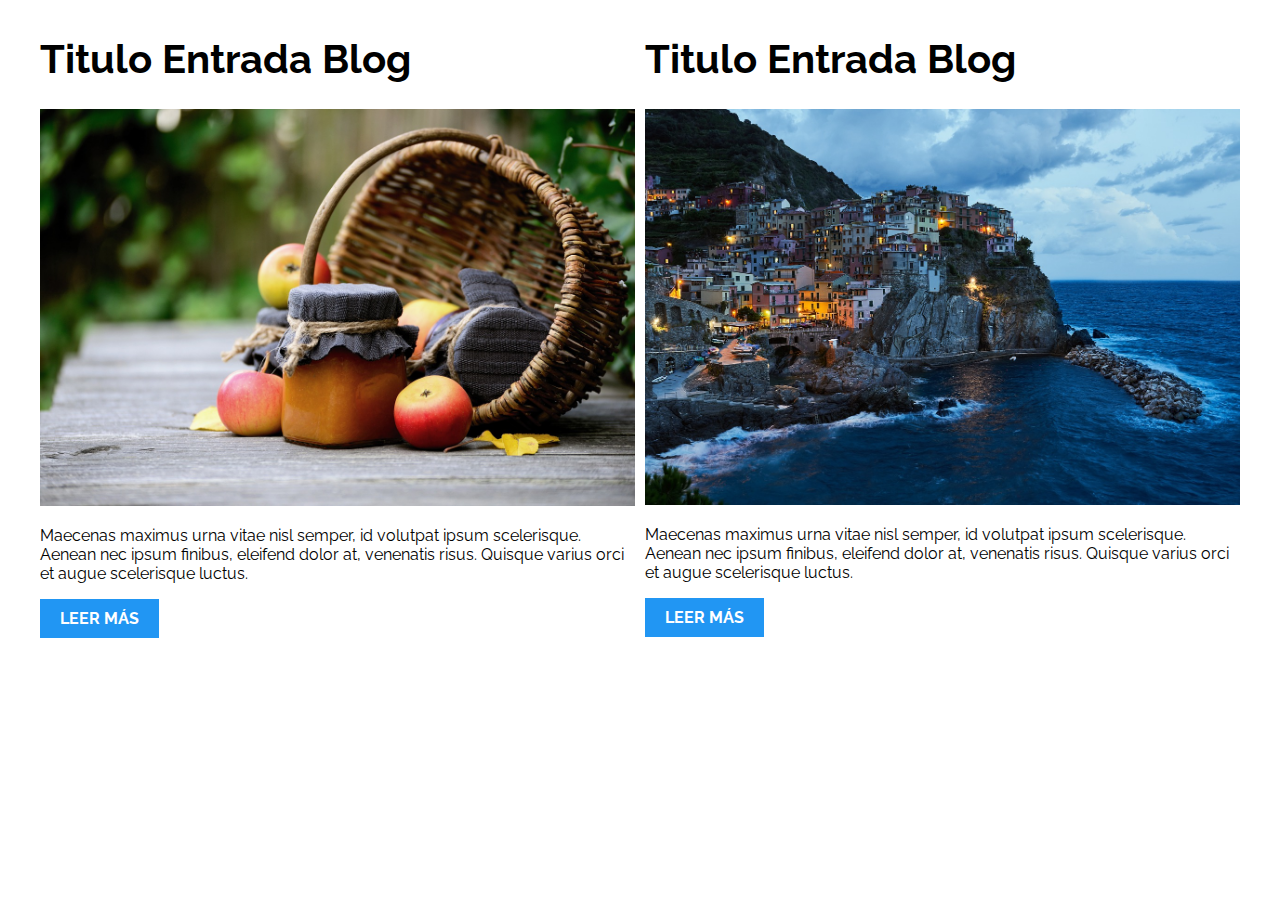
<file: 01-2columnas_iguales_css_grid/index.html>
<!DOCTYPE html>
<html>

<head>
    <meta charset="utf-8">
    <title>Patrones Responsive Web Design - 2 Columnas</title>
    <link rel="stylesheet" href="https://necolas.github.io/normalize.css/8.0.1/normalize.css">
    <link href="https://fonts.googleapis.com/css?family=Raleway:400,700,900" rel="stylesheet">
    <link rel="stylesheet" href="css/styles.css">
    <meta name="viewport" content="width=device-width, initial-scale=1">
</head>

<body>

    <div class="contenedor dos-columnas">
        <article class="entrada-blog">
            <h1>Titulo Entrada Blog</h1>
            <img src="img/imagen1.jpg">
            <p>Maecenas maximus urna vitae nisl semper, id volutpat ipsum scelerisque. Aenean nec ipsum finibus, eleifend dolor at, venenatis risus. Quisque varius orci et augue scelerisque luctus.</p>
            <a href="#">Leer más</a>
        </article>
        <article class="entrada-blog">
            <h1>Titulo Entrada Blog</h1>
            <img src="img/imagen2.jpg">
            <p>Maecenas maximus urna vitae nisl semper, id volutpat ipsum scelerisque. Aenean nec ipsum finibus, eleifend dolor at, venenatis risus. Quisque varius orci et augue scelerisque luctus.</p>
            <a href="#">Leer más</a>
        </article>
    </div>

</body>

</html>
</file>
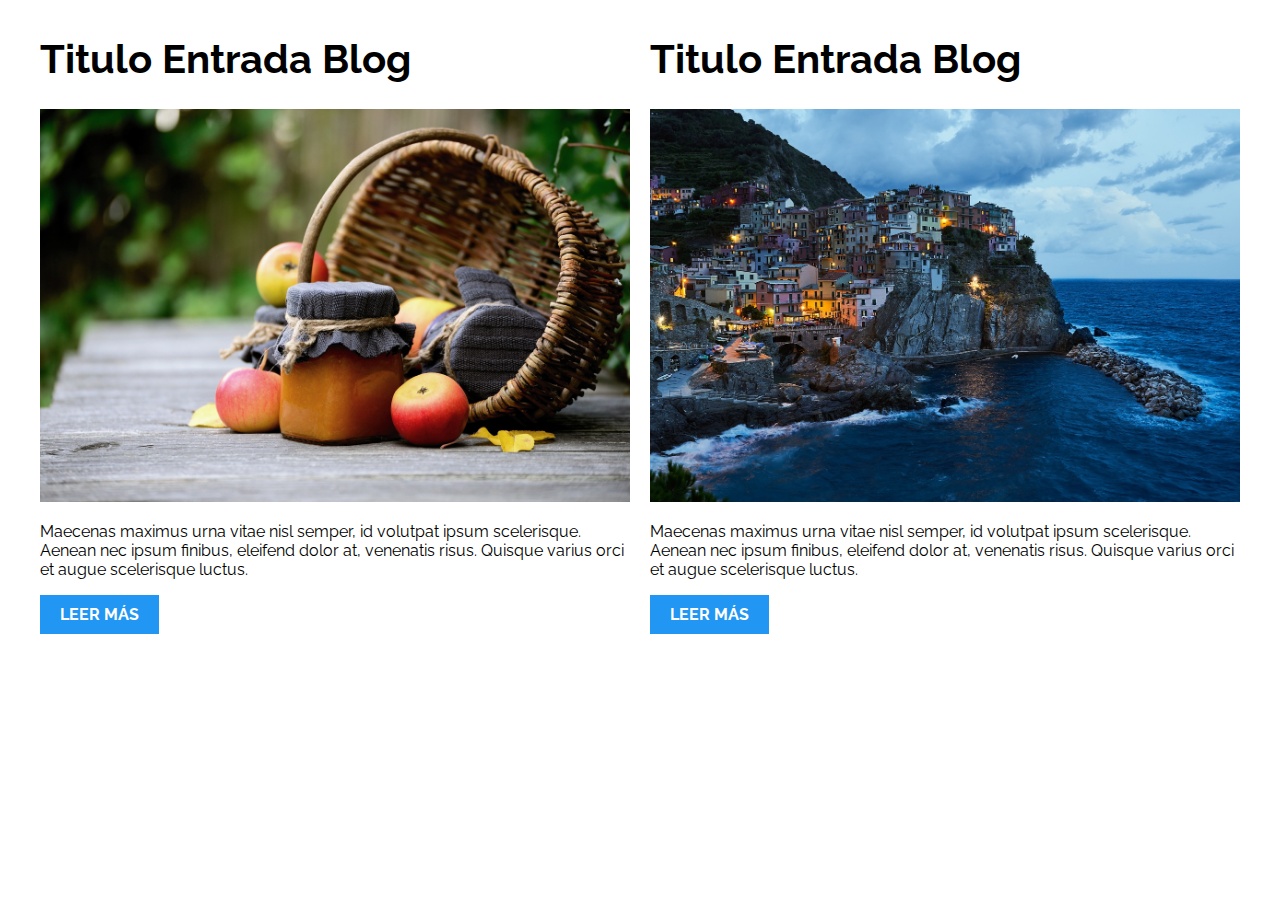
<file: 02-2columnas_iguales_flexbox/index.html>
<!DOCTYPE html>
<html>

<head>
    <meta charset="utf-8">
    <title>Patrones Responsive Web Design - 2 Columnas</title>
    <link rel="stylesheet" href="https://necolas.github.io/normalize.css/8.0.1/normalize.css">
    <link href="https://fonts.googleapis.com/css?family=Raleway:400,700,900" rel="stylesheet">
    <link rel="stylesheet" href="css/styles.css">
    <meta name="viewport" content="width=device-width, initial-scale=1">
</head>

<body>
    <div class="contenedor dos-columnas">
        <article class="entrada-blog">
            <h1>Titulo Entrada Blog</h1>
            <img src="img/imagen1.jpg">
            <p>Maecenas maximus urna vitae nisl semper, id volutpat ipsum scelerisque. Aenean nec ipsum finibus, eleifend dolor at, venenatis risus. Quisque varius orci et augue scelerisque luctus.</p>
            <a href="#">Leer más</a>
        </article>
        <article class="entrada-blog">
            <h1>Titulo Entrada Blog</h1>
            <img src="img/imagen2.jpg">
            <p>Maecenas maximus urna vitae nisl semper, id volutpat ipsum scelerisque. Aenean nec ipsum finibus, eleifend dolor at, venenatis risus. Quisque varius orci et augue scelerisque luctus.</p>
            <a href="#">Leer más</a>
        </article>
    </div>

</body>

</html>
</file>
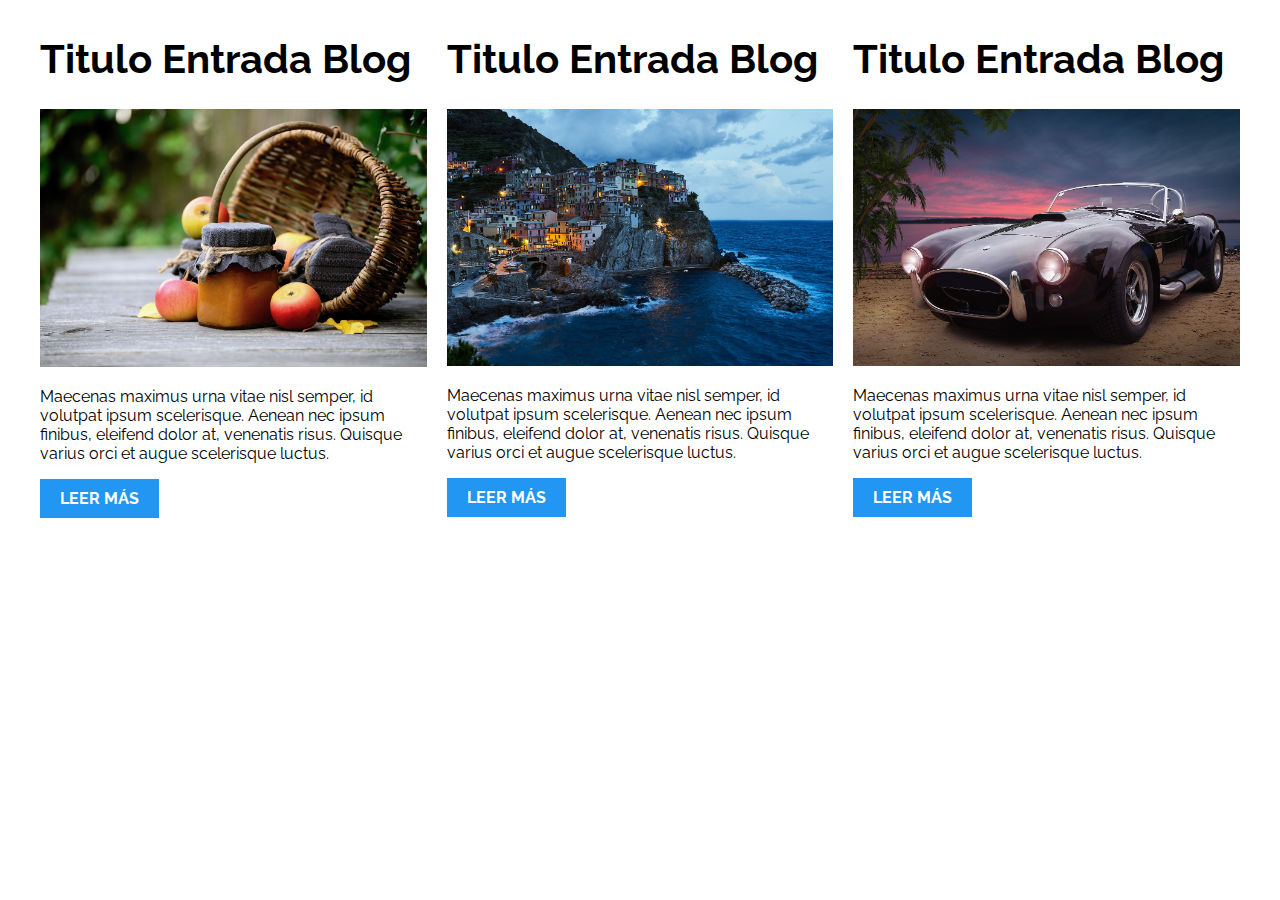
<file: 03-3columnas_iguales_css_grid/index.html>
<!DOCTYPE html>
<html>

<head>
    <meta charset="utf-8">
    <title>Patrones Responsive Web Design - 3 Columnas Iguales</title>
    <link rel="stylesheet" href="https://necolas.github.io/normalize.css/8.0.1/normalize.css">
    <link href="https://fonts.googleapis.com/css?family=Raleway:400,700,900" rel="stylesheet">
    <link rel="stylesheet" href="css/styles.css">
    <meta name="viewport" content="width=device-width, initial-scale=1">
</head>

<body>

    <div class="contenedor tres-columnas">
        <article class="entrada-blog">
            <h1>Titulo Entrada Blog</h1>
            <img src="img/imagen1.jpg">
            <p>Maecenas maximus urna vitae nisl semper, id volutpat ipsum scelerisque. Aenean nec ipsum finibus, eleifend dolor at, venenatis risus. Quisque varius orci et augue scelerisque luctus.</p>
            <a href="#">Leer más</a>
        </article>

        <article class="entrada-blog">
            <h1>Titulo Entrada Blog</h1>
            <img src="img/imagen2.jpg">

            <p>Maecenas maximus urna vitae nisl semper, id volutpat ipsum scelerisque. Aenean nec ipsum finibus, eleifend dolor at, venenatis risus. Quisque varius orci et augue scelerisque luctus.</p>
            <a href="#">Leer más</a>
        </article>

        <article class="entrada-blog">
            <h1>Titulo Entrada Blog</h1>
            <img src="img/imagen3.jpg">

            <p>Maecenas maximus urna vitae nisl semper, id volutpat ipsum scelerisque. Aenean nec ipsum finibus, eleifend dolor at, venenatis risus. Quisque varius orci et augue scelerisque luctus.</p>
            <a href="#">Leer más</a>
        </article>
    </div>

</body>

</html>
</file>
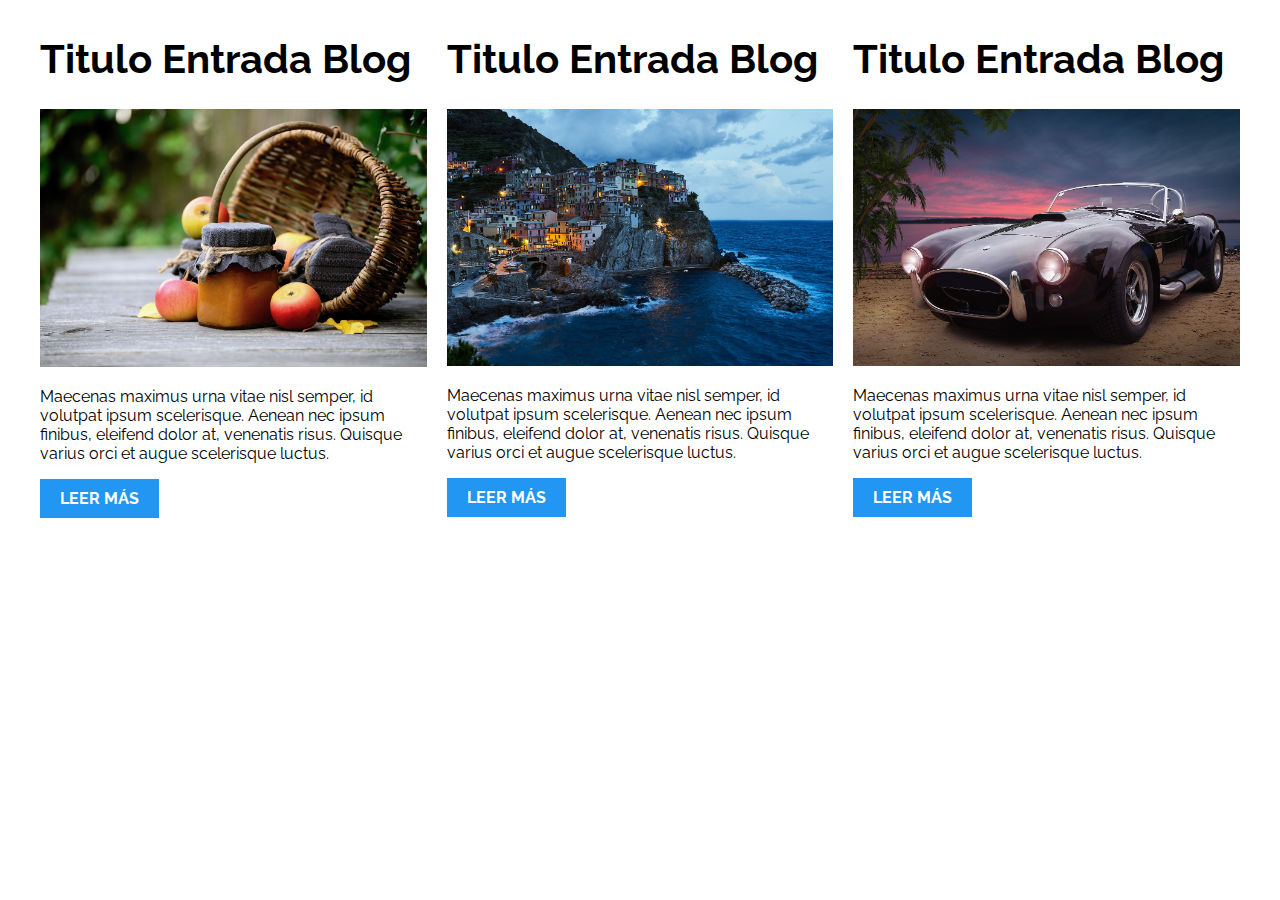
<file: 04-3columnas_iguales_flexbox/index.html>
<!DOCTYPE html>
<html>

<head>
    <meta charset="utf-8">
    <title>Patrones Responsive Web Design - 3 Columnas Iguales</title>
    <link rel="stylesheet" href="https://necolas.github.io/normalize.css/8.0.1/normalize.css">
    <link href="https://fonts.googleapis.com/css?family=Raleway:400,700,900" rel="stylesheet">
    <link rel="stylesheet" href="css/styles.css">
    <meta name="viewport" content="width=device-width, initial-scale=1">
</head>

<body>

    <div class="contenedor tres-columnas">
        <article class="entrada-blog">
            <h1>Titulo Entrada Blog</h1>
            <img src="img/imagen1.jpg">
            <p>Maecenas maximus urna vitae nisl semper, id volutpat ipsum scelerisque. Aenean nec ipsum finibus, eleifend dolor at, venenatis risus. Quisque varius orci et augue scelerisque luctus.</p>
            <a href="#">Leer más</a>
        </article>

        <article class="entrada-blog">
            <h1>Titulo Entrada Blog</h1>
            <img src="img/imagen2.jpg">

            <p>Maecenas maximus urna vitae nisl semper, id volutpat ipsum scelerisque. Aenean nec ipsum finibus, eleifend dolor at, venenatis risus. Quisque varius orci et augue scelerisque luctus.</p>
            <a href="#">Leer más</a>
        </article>

        <article class="entrada-blog">
            <h1>Titulo Entrada Blog</h1>
            <img src="img/imagen3.jpg">

            <p>Maecenas maximus urna vitae nisl semper, id volutpat ipsum scelerisque. Aenean nec ipsum finibus, eleifend dolor at, venenatis risus. Quisque varius orci et augue scelerisque luctus.</p>
            <a href="#">Leer más</a>
        </article>
    </div>
</body>

</html>
</file>
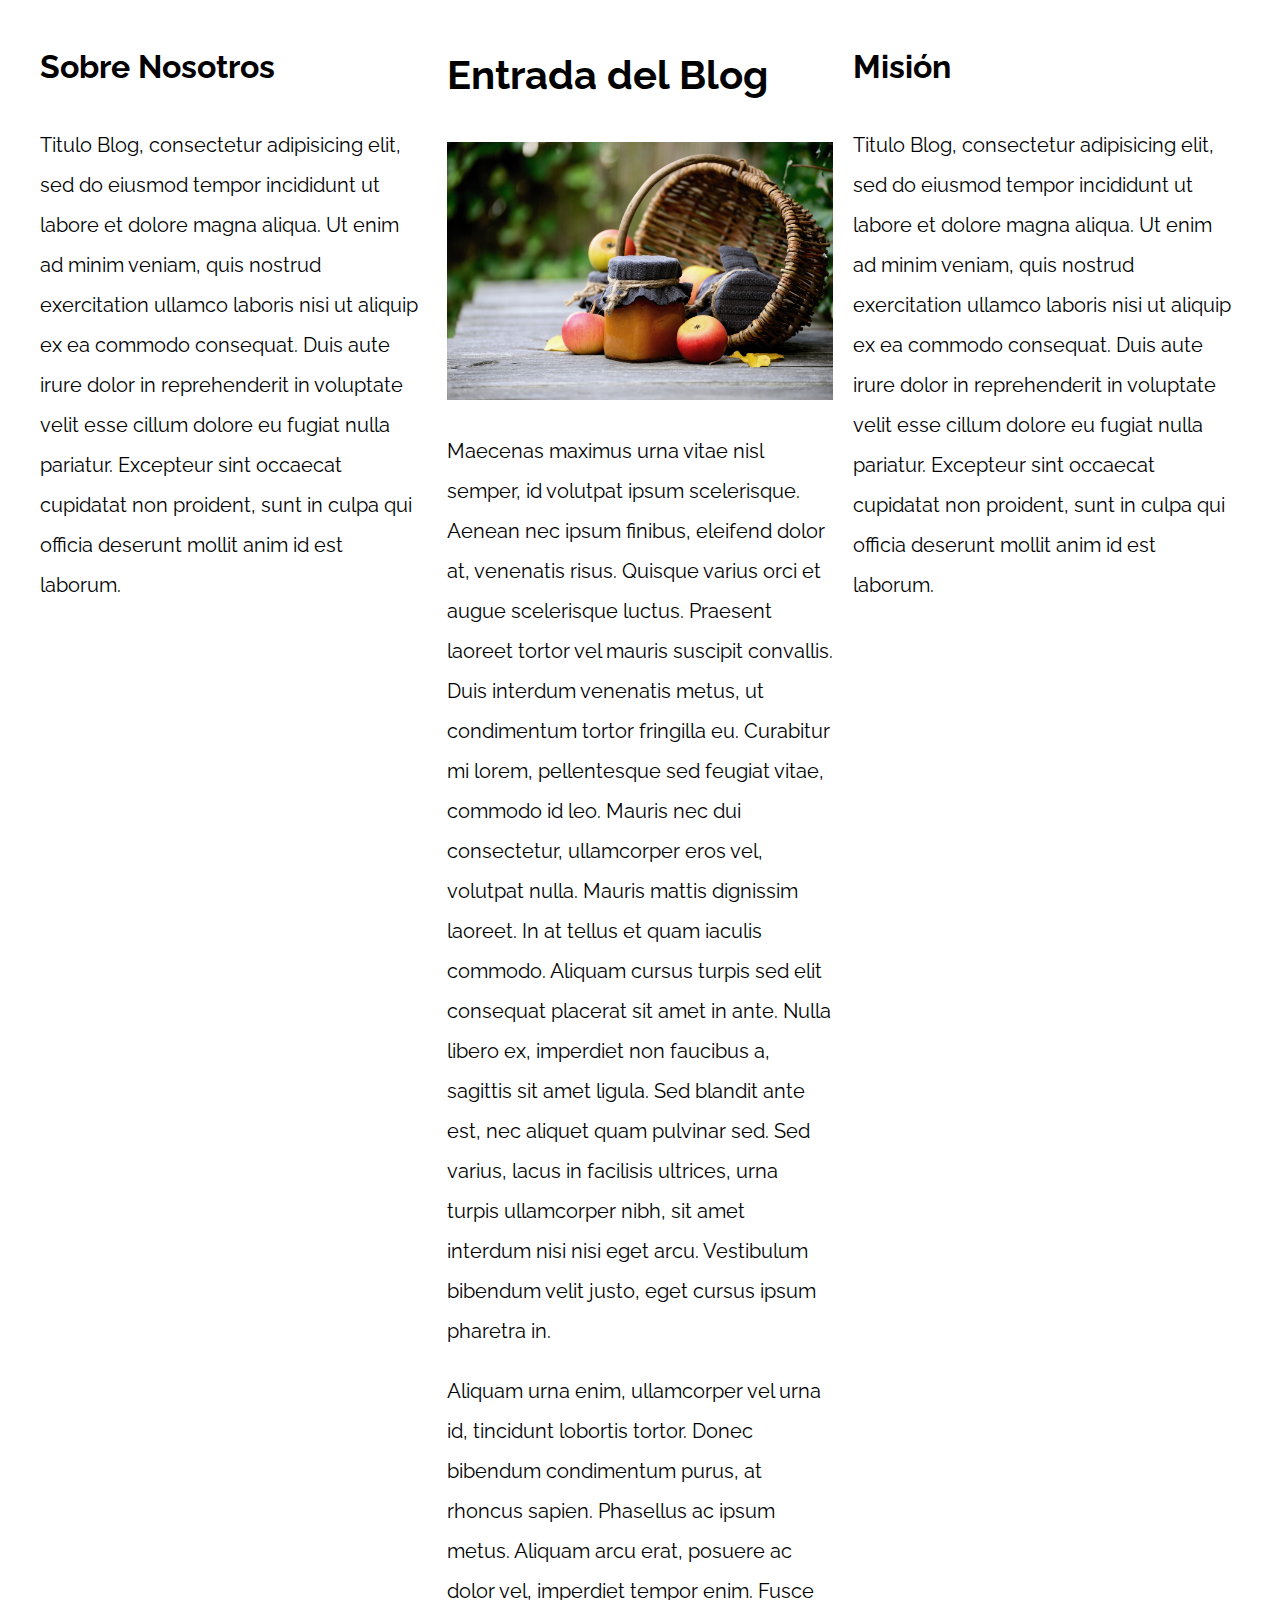
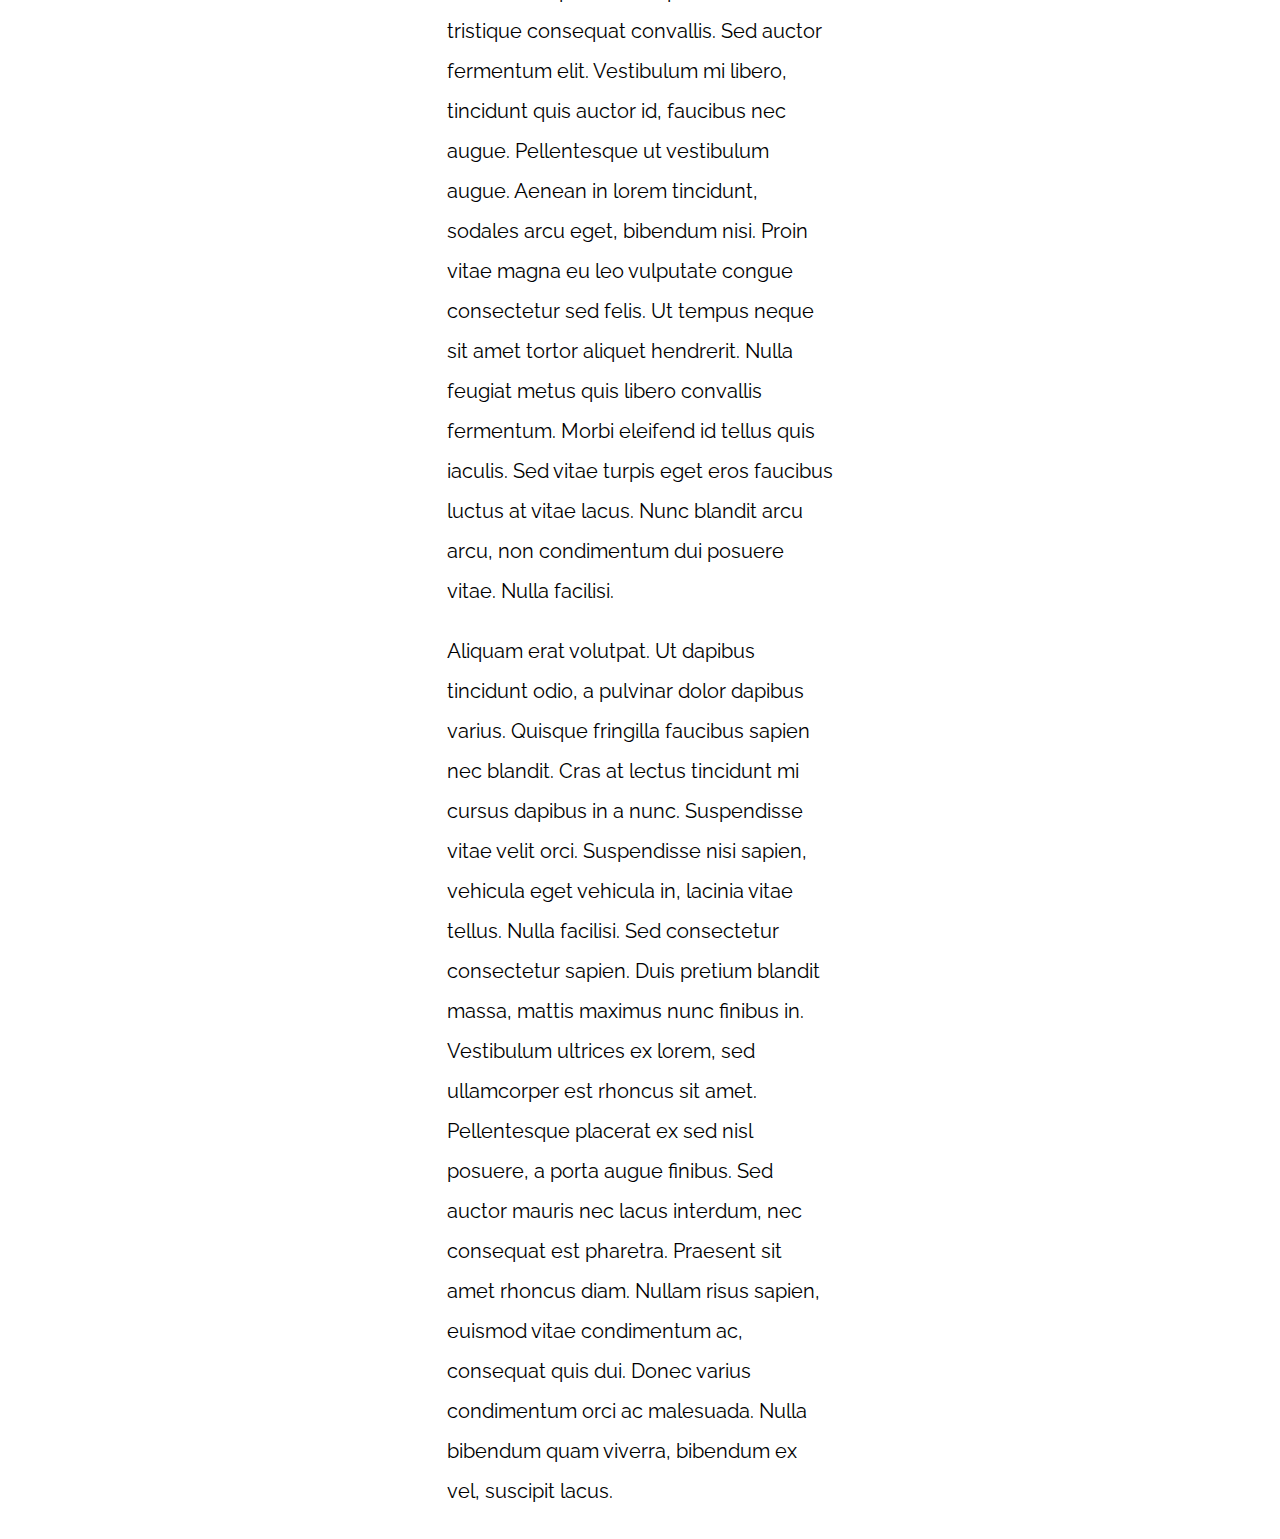
<file: 05-3columnas_css_grid/index.html>
<!DOCTYPE html>
<html>

<head>
    <meta charset="utf-8">
    <title>Patrones Responsive Web Design</title>
    <link rel="stylesheet" href="https://necolas.github.io/normalize.css/8.0.1/normalize.css">
    <link href="https://fonts.googleapis.com/css?family=Raleway:400,700,900" rel="stylesheet">
    <link rel="stylesheet" href="css/styles.css">
    <meta name="viewport" content="width=device-width, initial-scale=1">
</head>

<body>

    <div class="contenedor contenedor-grid">
        <main class="contenido-principal">
            <article>
                <h1>Entrada del Blog</h1>
                <img src="img/imagen1.jpg">

                <p>Maecenas maximus urna vitae nisl semper, id volutpat ipsum scelerisque. Aenean nec ipsum finibus, eleifend dolor at, venenatis risus. Quisque varius orci et augue scelerisque luctus. Praesent laoreet tortor vel mauris suscipit convallis.
                    Duis interdum venenatis metus, ut condimentum tortor fringilla eu. Curabitur mi lorem, pellentesque sed feugiat vitae, commodo id leo. Mauris nec dui consectetur, ullamcorper eros vel, volutpat nulla. Mauris mattis dignissim laoreet.
                    In at tellus et quam iaculis commodo. Aliquam cursus turpis sed elit consequat placerat sit amet in ante. Nulla libero ex, imperdiet non faucibus a, sagittis sit amet ligula. Sed blandit ante est, nec aliquet quam pulvinar sed. Sed
                    varius, lacus in facilisis ultrices, urna turpis ullamcorper nibh, sit amet interdum nisi nisi eget arcu. Vestibulum bibendum velit justo, eget cursus ipsum pharetra in.</p>

                <p>Aliquam urna enim, ullamcorper vel urna id, tincidunt lobortis tortor. Donec bibendum condimentum purus, at rhoncus sapien. Phasellus ac ipsum metus. Aliquam arcu erat, posuere ac dolor vel, imperdiet tempor enim. Fusce tristique consequat
                    convallis. Sed auctor fermentum elit. Vestibulum mi libero, tincidunt quis auctor id, faucibus nec augue. Pellentesque ut vestibulum augue. Aenean in lorem tincidunt, sodales arcu eget, bibendum nisi. Proin vitae magna eu leo vulputate
                    congue consectetur sed felis. Ut tempus neque sit amet tortor aliquet hendrerit. Nulla feugiat metus quis libero convallis fermentum. Morbi eleifend id tellus quis iaculis. Sed vitae turpis eget eros faucibus luctus at vitae lacus.
                    Nunc blandit arcu arcu, non condimentum dui posuere vitae. Nulla facilisi.</p>

                <p>Aliquam erat volutpat. Ut dapibus tincidunt odio, a pulvinar dolor dapibus varius. Quisque fringilla faucibus sapien nec blandit. Cras at lectus tincidunt mi cursus dapibus in a nunc. Suspendisse vitae velit orci. Suspendisse nisi sapien,
                    vehicula eget vehicula in, lacinia vitae tellus. Nulla facilisi. Sed consectetur consectetur sapien. Duis pretium blandit massa, mattis maximus nunc finibus in. Vestibulum ultrices ex lorem, sed ullamcorper est rhoncus sit amet. Pellentesque
                    placerat ex sed nisl posuere, a porta augue finibus. Sed auctor mauris nec lacus interdum, nec consequat est pharetra. Praesent sit amet rhoncus diam. Nullam risus sapien, euismod vitae condimentum ac, consequat quis dui. Donec varius
                    condimentum orci ac malesuada. Nulla bibendum quam viverra, bibendum ex vel, suscipit lacus.</p>

            </article>
        </main>

        <aside class="sidebar-1">
            <h2>Sobre Nosotros</h2>
            <p>Titulo Blog, consectetur adipisicing elit, sed do eiusmod tempor incididunt ut labore et dolore magna aliqua. Ut enim ad minim veniam, quis nostrud exercitation ullamco laboris nisi ut aliquip ex ea commodo consequat. Duis aute irure dolor
                in reprehenderit in voluptate velit esse cillum dolore eu fugiat nulla pariatur. Excepteur sint occaecat cupidatat non proident, sunt in culpa qui officia deserunt mollit anim id est laborum.</p>
        </aside>
        <aside class="sidebar-2">
            <h2>Misión</h2>
            <p>Titulo Blog, consectetur adipisicing elit, sed do eiusmod tempor incididunt ut labore et dolore magna aliqua. Ut enim ad minim veniam, quis nostrud exercitation ullamco laboris nisi ut aliquip ex ea commodo consequat. Duis aute irure dolor
                in reprehenderit in voluptate velit esse cillum dolore eu fugiat nulla pariatur. Excepteur sint occaecat cupidatat non proident, sunt in culpa qui officia deserunt mollit anim id est laborum.</p>
        </aside>
    </div>

</body>

</html>
</file>
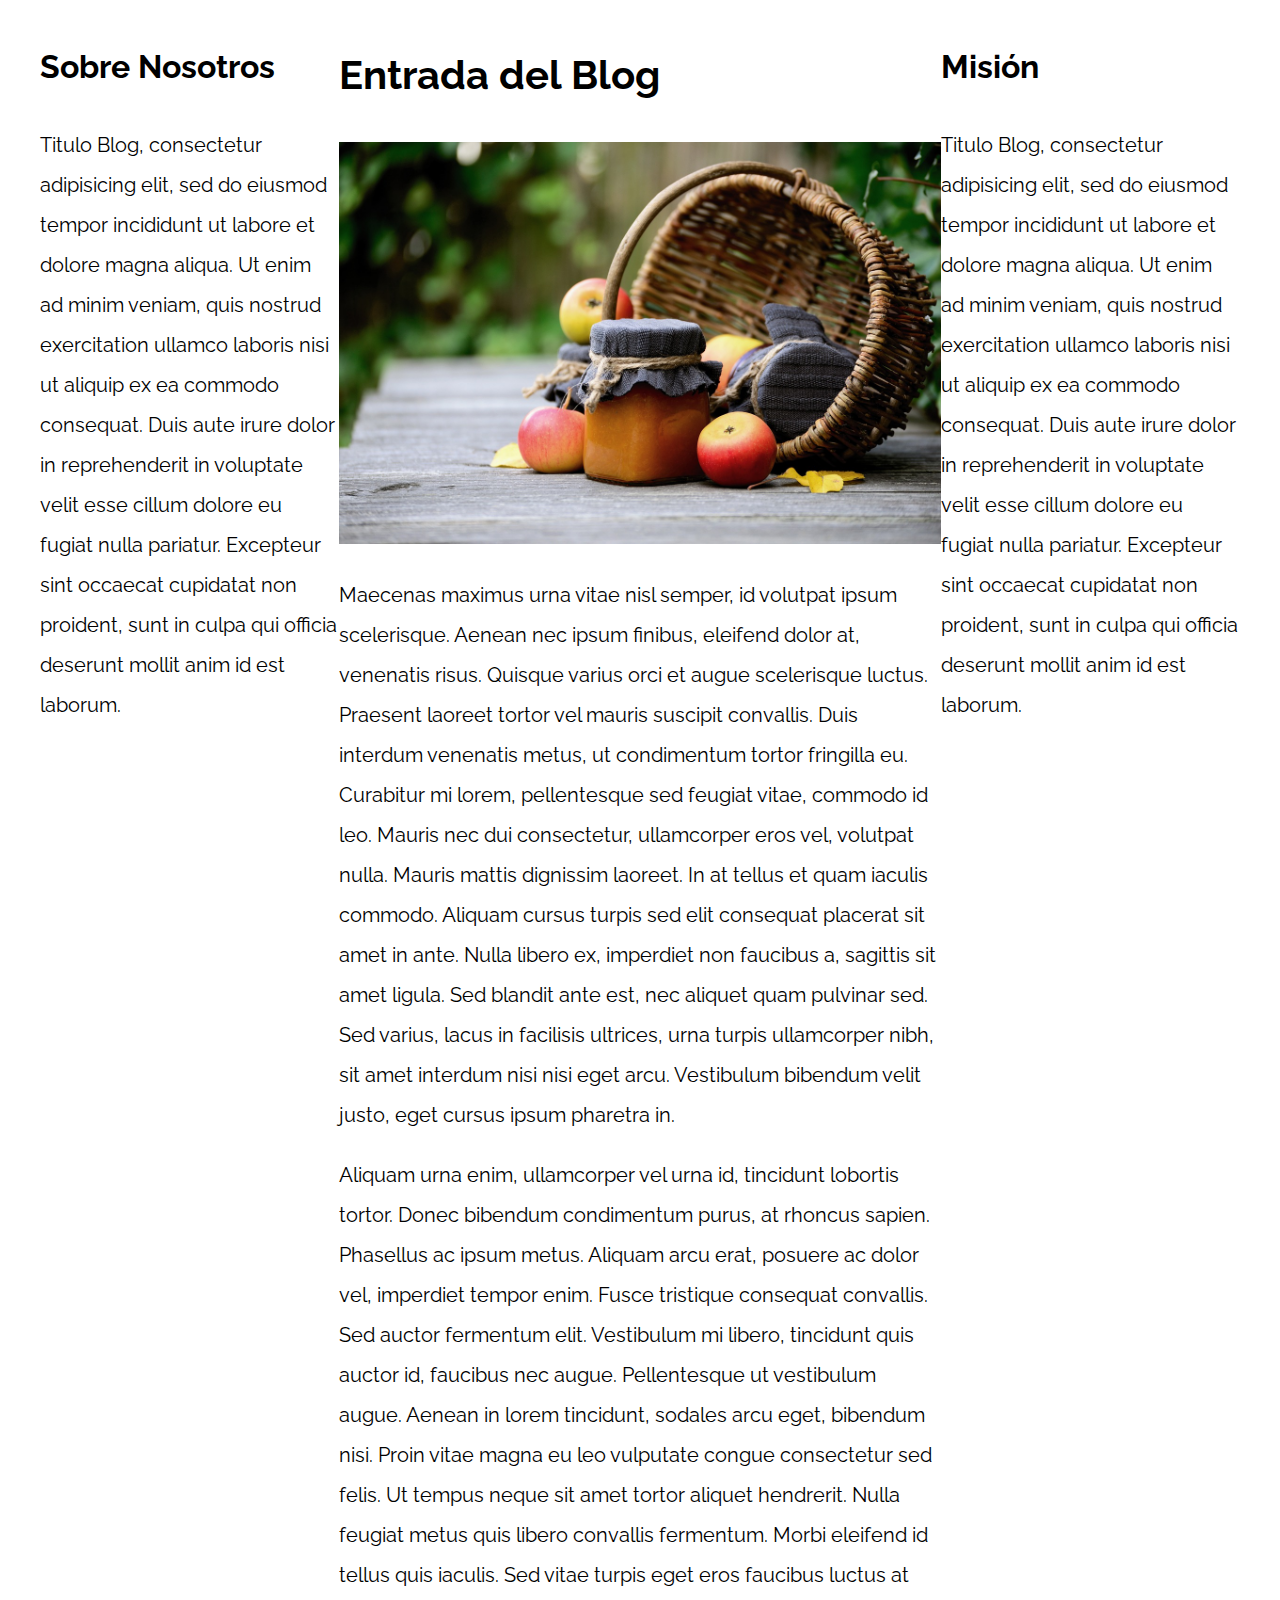
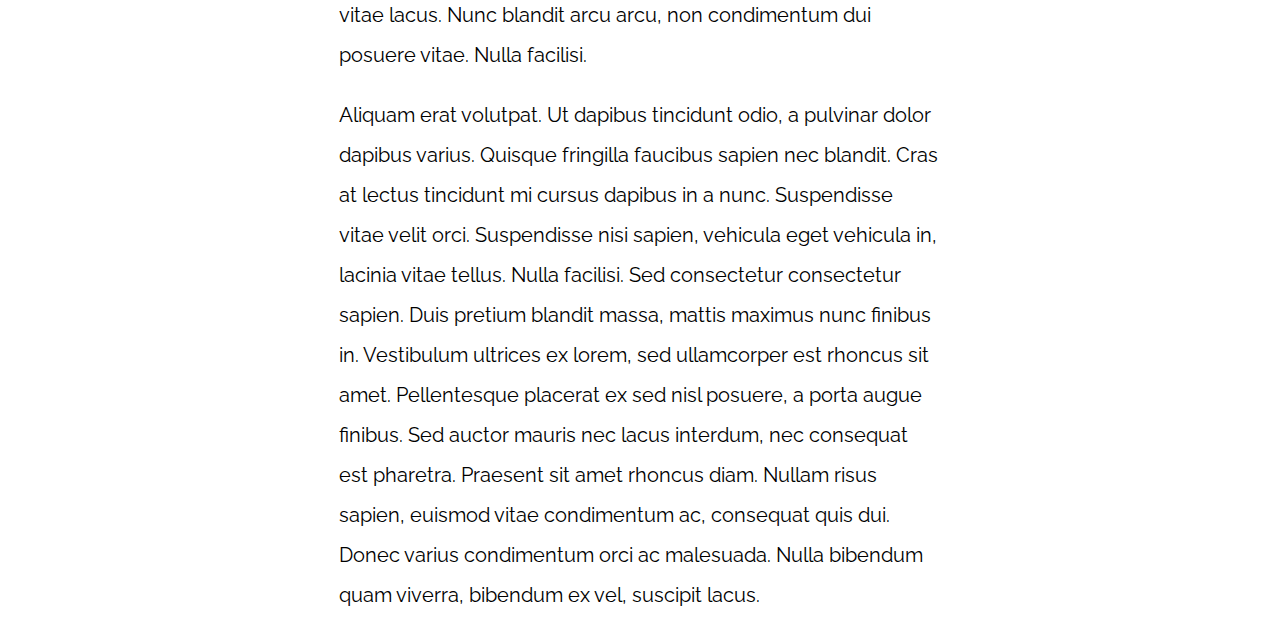
<file: 06-3columnas_flexbox/index.html>
<!DOCTYPE html>
<html>

<head>
    <meta charset="utf-8">
    <title>Patrones Responsive Web Design</title>
    <link rel="stylesheet" href="https://necolas.github.io/normalize.css/8.0.1/normalize.css">
    <link href="https://fonts.googleapis.com/css?family=Raleway:400,700,900" rel="stylesheet">
    <link rel="stylesheet" href="css/styles.css">
    <meta name="viewport" content="width=device-width, initial-scale=1">
</head>

<body>

    <div class="contenedor contenedor-flex">
        <main class="contenido-principal">
            <article>
                <h1>Entrada del Blog</h1>
                <img src="img/imagen1.jpg">

                <p>Maecenas maximus urna vitae nisl semper, id volutpat ipsum scelerisque. Aenean nec ipsum finibus, eleifend dolor at, venenatis risus. Quisque varius orci et augue scelerisque luctus. Praesent laoreet tortor vel mauris suscipit convallis.
                    Duis interdum venenatis metus, ut condimentum tortor fringilla eu. Curabitur mi lorem, pellentesque sed feugiat vitae, commodo id leo. Mauris nec dui consectetur, ullamcorper eros vel, volutpat nulla. Mauris mattis dignissim laoreet.
                    In at tellus et quam iaculis commodo. Aliquam cursus turpis sed elit consequat placerat sit amet in ante. Nulla libero ex, imperdiet non faucibus a, sagittis sit amet ligula. Sed blandit ante est, nec aliquet quam pulvinar sed. Sed
                    varius, lacus in facilisis ultrices, urna turpis ullamcorper nibh, sit amet interdum nisi nisi eget arcu. Vestibulum bibendum velit justo, eget cursus ipsum pharetra in.</p>

                <p>Aliquam urna enim, ullamcorper vel urna id, tincidunt lobortis tortor. Donec bibendum condimentum purus, at rhoncus sapien. Phasellus ac ipsum metus. Aliquam arcu erat, posuere ac dolor vel, imperdiet tempor enim. Fusce tristique consequat
                    convallis. Sed auctor fermentum elit. Vestibulum mi libero, tincidunt quis auctor id, faucibus nec augue. Pellentesque ut vestibulum augue. Aenean in lorem tincidunt, sodales arcu eget, bibendum nisi. Proin vitae magna eu leo vulputate
                    congue consectetur sed felis. Ut tempus neque sit amet tortor aliquet hendrerit. Nulla feugiat metus quis libero convallis fermentum. Morbi eleifend id tellus quis iaculis. Sed vitae turpis eget eros faucibus luctus at vitae lacus.
                    Nunc blandit arcu arcu, non condimentum dui posuere vitae. Nulla facilisi.</p>

                <p>Aliquam erat volutpat. Ut dapibus tincidunt odio, a pulvinar dolor dapibus varius. Quisque fringilla faucibus sapien nec blandit. Cras at lectus tincidunt mi cursus dapibus in a nunc. Suspendisse vitae velit orci. Suspendisse nisi sapien,
                    vehicula eget vehicula in, lacinia vitae tellus. Nulla facilisi. Sed consectetur consectetur sapien. Duis pretium blandit massa, mattis maximus nunc finibus in. Vestibulum ultrices ex lorem, sed ullamcorper est rhoncus sit amet. Pellentesque
                    placerat ex sed nisl posuere, a porta augue finibus. Sed auctor mauris nec lacus interdum, nec consequat est pharetra. Praesent sit amet rhoncus diam. Nullam risus sapien, euismod vitae condimentum ac, consequat quis dui. Donec varius
                    condimentum orci ac malesuada. Nulla bibendum quam viverra, bibendum ex vel, suscipit lacus.</p>

            </article>
        </main>

        <aside class="sidebar-1 sidebar">
            <h2>Sobre Nosotros</h2>
            <p>Titulo Blog, consectetur adipisicing elit, sed do eiusmod tempor incididunt ut labore et dolore magna aliqua. Ut enim ad minim veniam, quis nostrud exercitation ullamco laboris nisi ut aliquip ex ea commodo consequat. Duis aute irure dolor
                in reprehenderit in voluptate velit esse cillum dolore eu fugiat nulla pariatur. Excepteur sint occaecat cupidatat non proident, sunt in culpa qui officia deserunt mollit anim id est laborum.</p>
        </aside>
        <aside class="sidebar-2 sidebar">
            <h2>Misión</h2>
            <p>Titulo Blog, consectetur adipisicing elit, sed do eiusmod tempor incididunt ut labore et dolore magna aliqua. Ut enim ad minim veniam, quis nostrud exercitation ullamco laboris nisi ut aliquip ex ea commodo consequat. Duis aute irure dolor
                in reprehenderit in voluptate velit esse cillum dolore eu fugiat nulla pariatur. Excepteur sint occaecat cupidatat non proident, sunt in culpa qui officia deserunt mollit anim id est laborum.</p>
        </aside>
    </div>

</body>

</html>
</file>
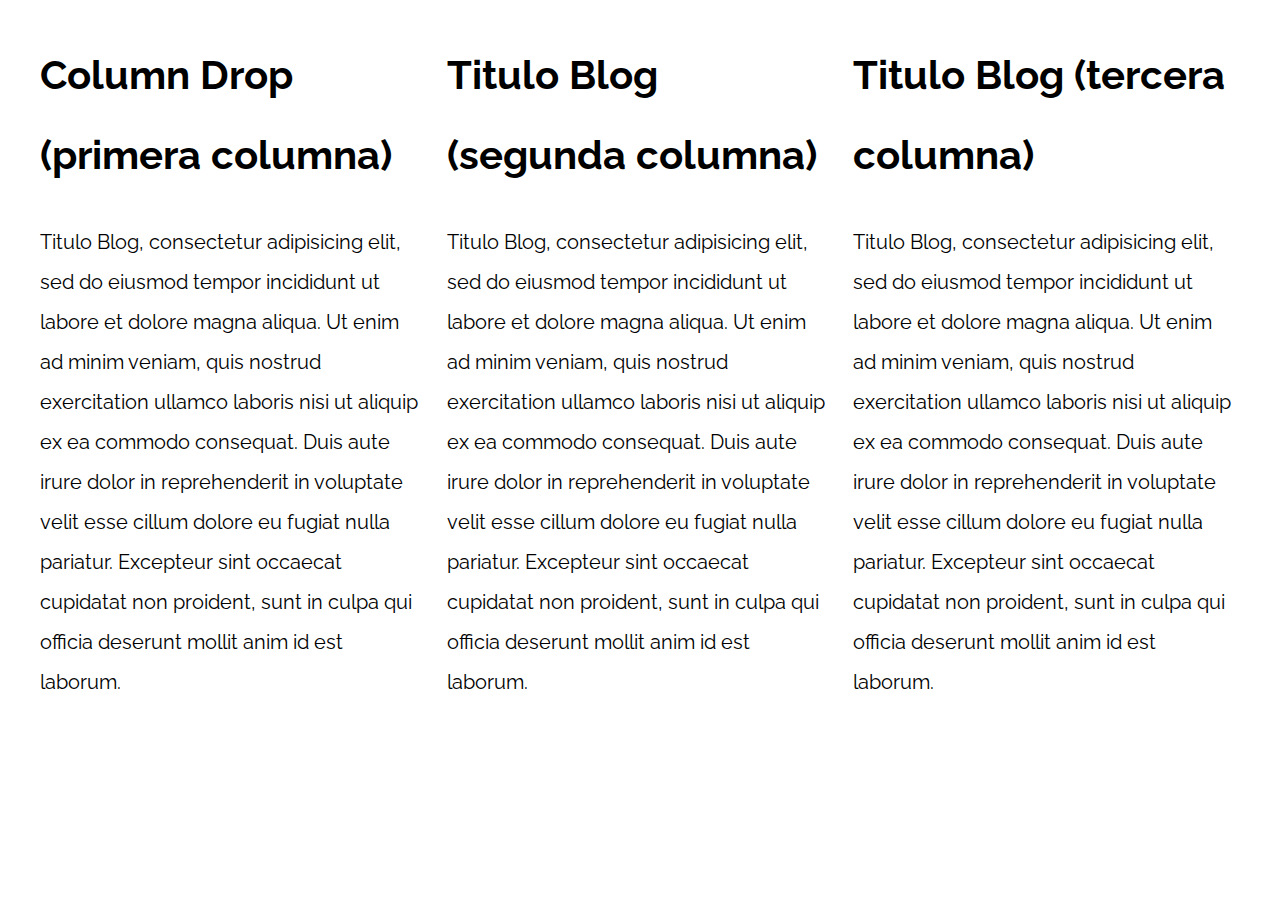
<file: 07-column_drop_css_grid/index.html>
<!DOCTYPE html>
<html>

<head>
    <meta charset="utf-8">
    <title>Patrones Responsive Web Design</title>
    <link rel="stylesheet" href="https://necolas.github.io/normalize.css/8.0.1/normalize.css">
    <link href="https://fonts.googleapis.com/css?family=Raleway:400,700,900" rel="stylesheet">
    <link rel="stylesheet" href="css/styles.css">
    <meta name="viewport" content="width=device-width, initial-scale=1">
</head>

<body>

    <div class="contenedor  column-drop-css">
        <main>
            <h1>Column Drop (primera columna)</h1>
            <p>
                Titulo Blog, consectetur adipisicing elit, sed do eiusmod tempor incididunt ut labore et dolore magna aliqua. Ut enim ad minim veniam, quis nostrud exercitation ullamco laboris nisi ut aliquip ex ea commodo consequat. Duis aute irure dolor in reprehenderit
                in voluptate velit esse cillum dolore eu fugiat nulla pariatur. Excepteur sint occaecat cupidatat non proident, sunt in culpa qui officia deserunt mollit anim id est laborum.
            </p>
        </main>

        <aside class="primer-sidebar">
            <h1>Titulo Blog (segunda columna)</h1>
            <p>
                Titulo Blog, consectetur adipisicing elit, sed do eiusmod tempor incididunt ut labore et dolore magna aliqua. Ut enim ad minim veniam, quis nostrud exercitation ullamco laboris nisi ut aliquip ex ea commodo consequat. Duis aute irure dolor in reprehenderit
                in voluptate velit esse cillum dolore eu fugiat nulla pariatur. Excepteur sint occaecat cupidatat non proident, sunt in culpa qui officia deserunt mollit anim id est laborum.
            </p>
        </aside>

        <aside class="segundo-sidebar">
            <h1>Titulo Blog (tercera columna)</h1>
            <p>
                Titulo Blog, consectetur adipisicing elit, sed do eiusmod tempor incididunt ut labore et dolore magna aliqua. Ut enim ad minim veniam, quis nostrud exercitation ullamco laboris nisi ut aliquip ex ea commodo consequat. Duis aute irure dolor in reprehenderit
                in voluptate velit esse cillum dolore eu fugiat nulla pariatur. Excepteur sint occaecat cupidatat non proident, sunt in culpa qui officia deserunt mollit anim id est laborum.
            </p>
        </aside>
    </div>

</body>

</html>
</file>
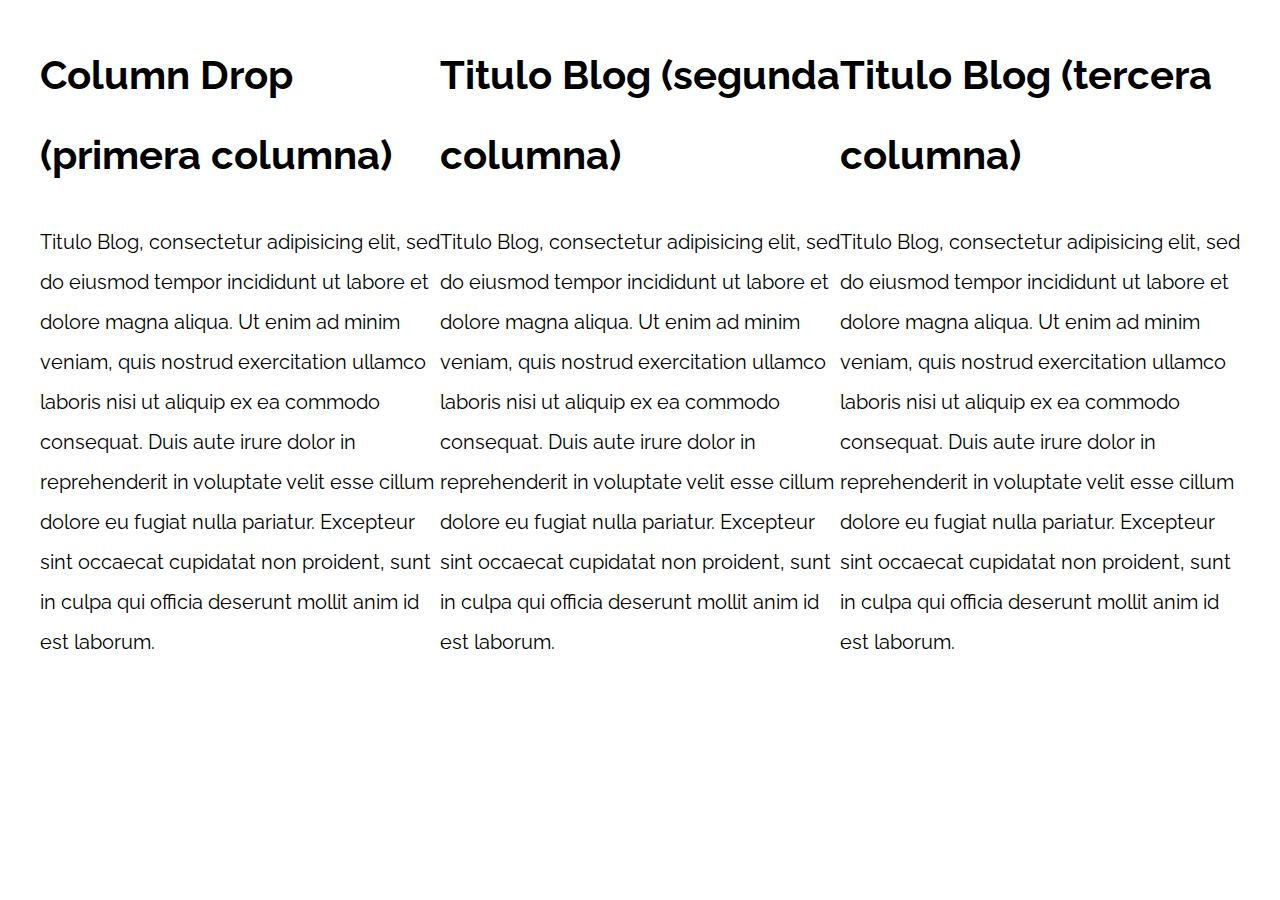
<file: 08-column_drop_flexbox/index.html>
<!DOCTYPE html>
<html>

<head>
    <meta charset="utf-8">
    <title>Patrones Responsive Web Design</title>
    <link rel="stylesheet" href="https://necolas.github.io/normalize.css/8.0.1/normalize.css">
    <link href="https://fonts.googleapis.com/css?family=Raleway:400,700,900" rel="stylesheet">
    <link rel="stylesheet" href="css/styles.css">
    <meta name="viewport" content="width=device-width, initial-scale=1">
</head>

<body>

    <div class="contenedor column-drop-flex">
        <main class="contenido-princial">
            <h1>Column Drop (primera columna)</h1>
            <p>
                Titulo Blog, consectetur adipisicing elit, sed do eiusmod tempor incididunt ut labore et dolore magna aliqua. Ut enim ad minim veniam, quis nostrud exercitation ullamco laboris nisi ut aliquip ex ea commodo consequat. Duis aute irure dolor in reprehenderit
                in voluptate velit esse cillum dolore eu fugiat nulla pariatur. Excepteur sint occaecat cupidatat non proident, sunt in culpa qui officia deserunt mollit anim id est laborum.
            </p>
        </main>

        <aside class="primera">
            <h1>Titulo Blog (segunda columna)</h1>
            <p>
                Titulo Blog, consectetur adipisicing elit, sed do eiusmod tempor incididunt ut labore et dolore magna aliqua. Ut enim ad minim veniam, quis nostrud exercitation ullamco laboris nisi ut aliquip ex ea commodo consequat. Duis aute irure dolor in reprehenderit
                in voluptate velit esse cillum dolore eu fugiat nulla pariatur. Excepteur sint occaecat cupidatat non proident, sunt in culpa qui officia deserunt mollit anim id est laborum.
            </p>
        </aside>

        <aside class="segunda">
            <h1>Titulo Blog (tercera columna)</h1>
            <p>
                Titulo Blog, consectetur adipisicing elit, sed do eiusmod tempor incididunt ut labore et dolore magna aliqua. Ut enim ad minim veniam, quis nostrud exercitation ullamco laboris nisi ut aliquip ex ea commodo consequat. Duis aute irure dolor in reprehenderit
                in voluptate velit esse cillum dolore eu fugiat nulla pariatur. Excepteur sint occaecat cupidatat non proident, sunt in culpa qui officia deserunt mollit anim id est laborum.
            </p>
        </aside>
    </div>

</body>

</html>
</file>
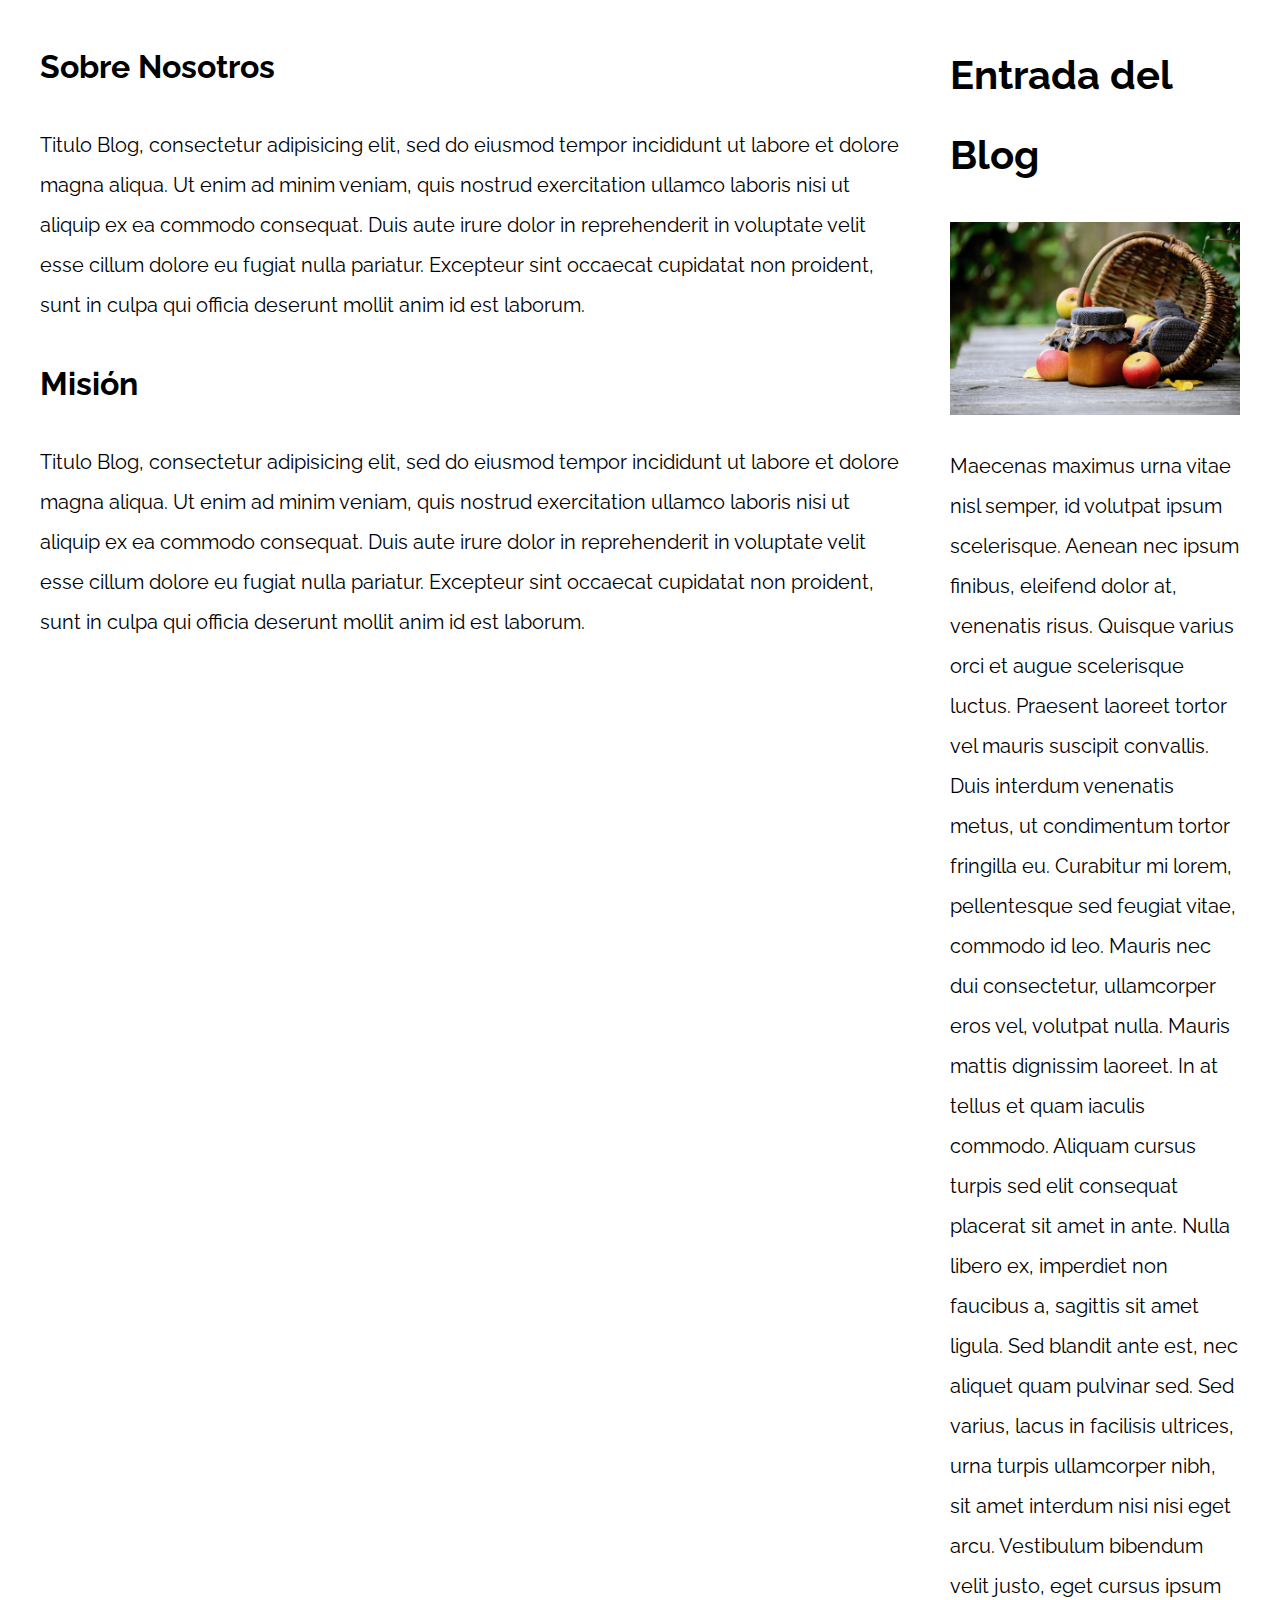
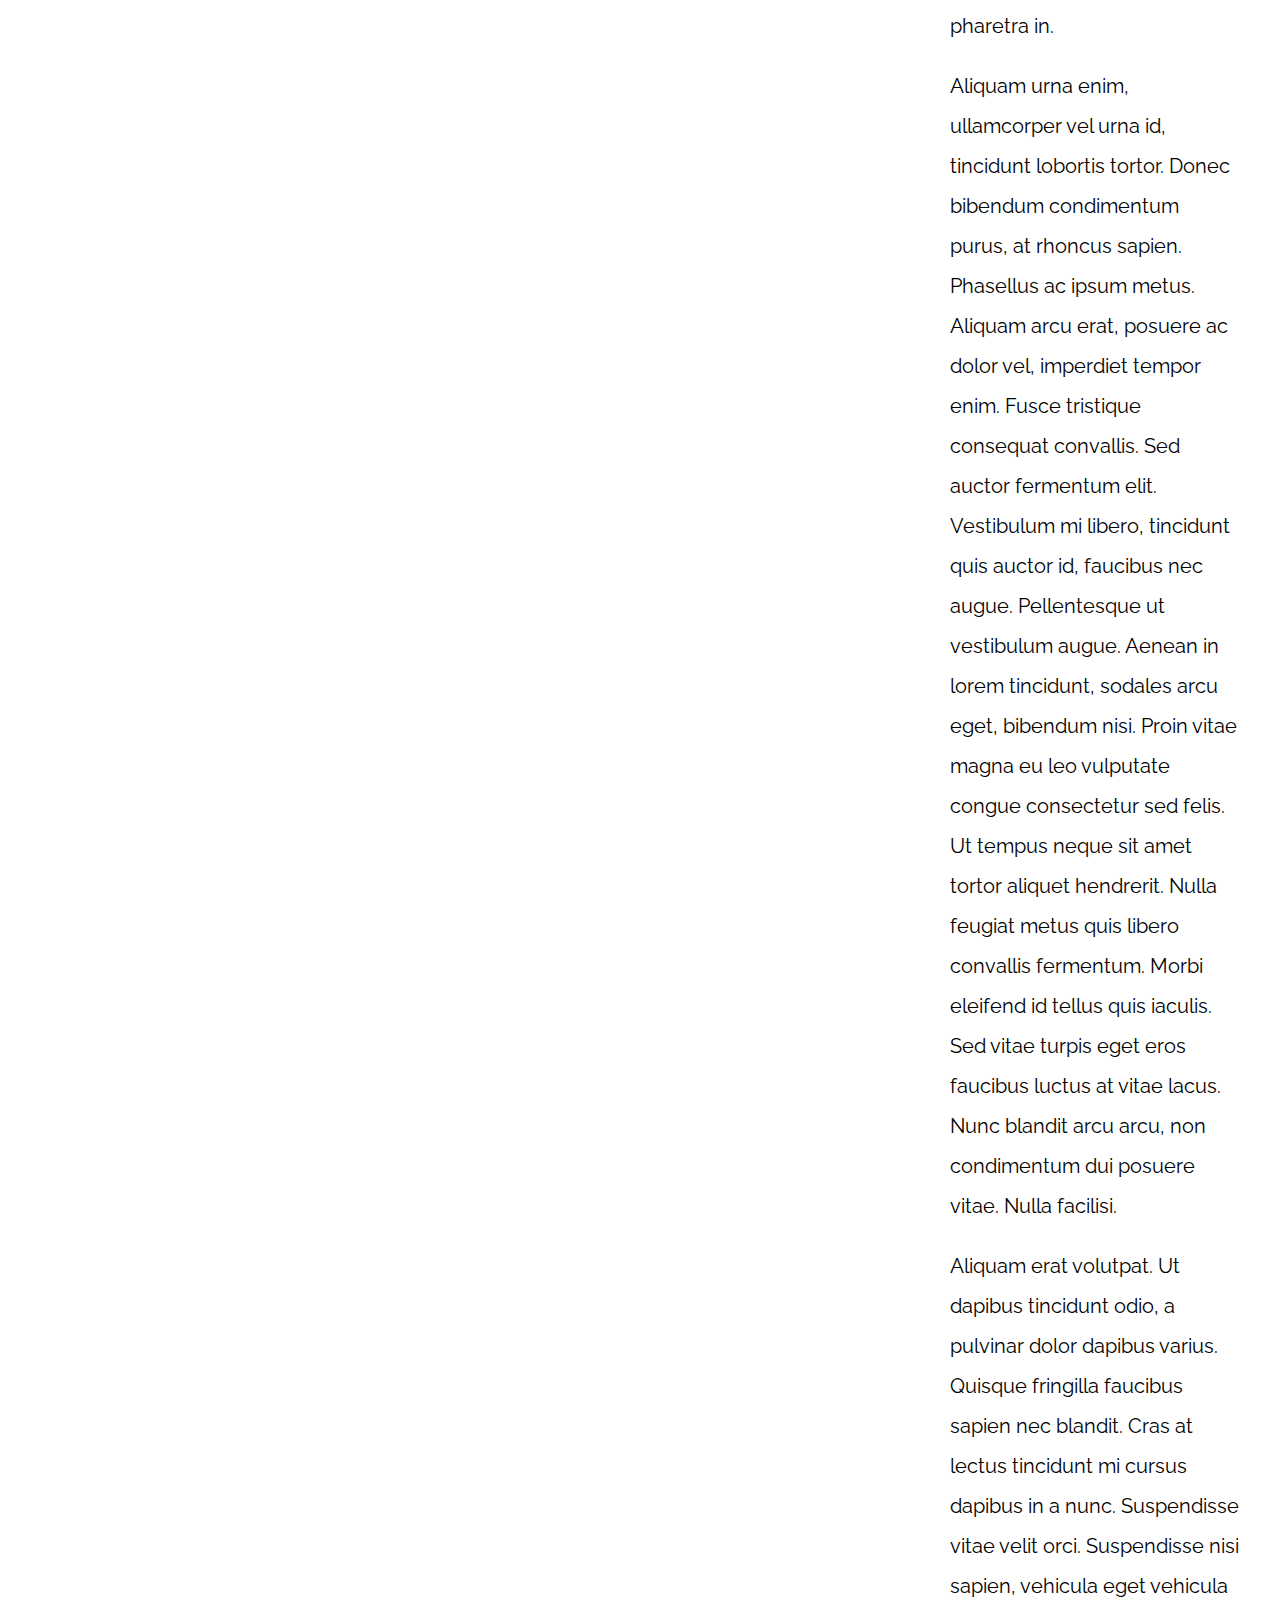
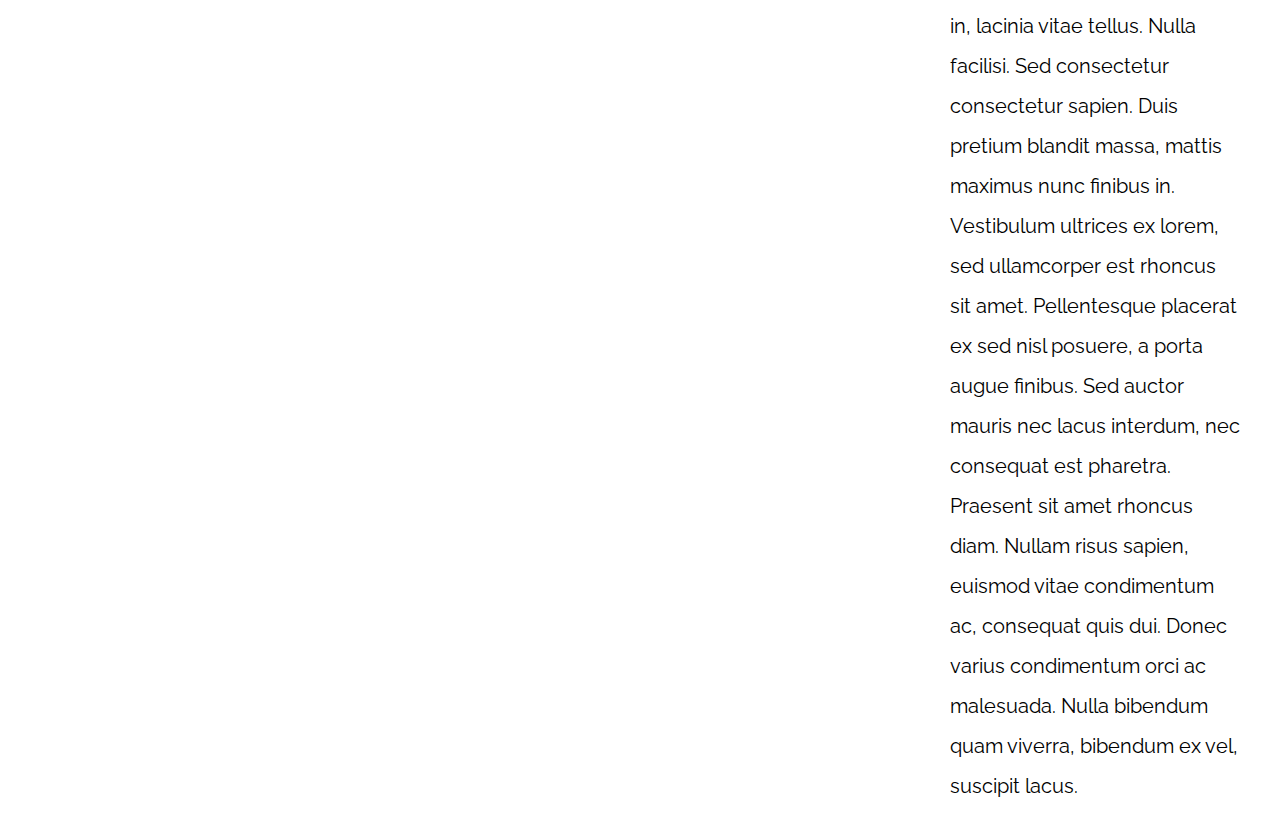
<file: 09-con_sidebar_css_grid/index.html>
<!DOCTYPE html>
<html>

<head>
    <meta charset="utf-8">
    <title>Patrones Responsive Web Design</title>
    <link rel="stylesheet" href="https://necolas.github.io/normalize.css/8.0.1/normalize.css">
    <link href="https://fonts.googleapis.com/css?family=Raleway:400,700,900" rel="stylesheet">
    <link rel="stylesheet" href="css/styles.css">
    <meta name="viewport" content="width=device-width, initial-scale=1">
</head>

<body>

    <div class="contenedor con-sidebar">
        <article>
            <h1>Entrada del Blog</h1>
            <img src="img/imagen1.jpg">

            <p>Maecenas maximus urna vitae nisl semper, id volutpat ipsum scelerisque. Aenean nec ipsum finibus, eleifend dolor at, venenatis risus. Quisque varius orci et augue scelerisque luctus. Praesent laoreet tortor vel mauris suscipit convallis. Duis
                interdum venenatis metus, ut condimentum tortor fringilla eu. Curabitur mi lorem, pellentesque sed feugiat vitae, commodo id leo. Mauris nec dui consectetur, ullamcorper eros vel, volutpat nulla. Mauris mattis dignissim laoreet. In at
                tellus et quam iaculis commodo. Aliquam cursus turpis sed elit consequat placerat sit amet in ante. Nulla libero ex, imperdiet non faucibus a, sagittis sit amet ligula. Sed blandit ante est, nec aliquet quam pulvinar sed. Sed varius, lacus
                in facilisis ultrices, urna turpis ullamcorper nibh, sit amet interdum nisi nisi eget arcu. Vestibulum bibendum velit justo, eget cursus ipsum pharetra in.</p>

            <p>Aliquam urna enim, ullamcorper vel urna id, tincidunt lobortis tortor. Donec bibendum condimentum purus, at rhoncus sapien. Phasellus ac ipsum metus. Aliquam arcu erat, posuere ac dolor vel, imperdiet tempor enim. Fusce tristique consequat
                convallis. Sed auctor fermentum elit. Vestibulum mi libero, tincidunt quis auctor id, faucibus nec augue. Pellentesque ut vestibulum augue. Aenean in lorem tincidunt, sodales arcu eget, bibendum nisi. Proin vitae magna eu leo vulputate
                congue consectetur sed felis. Ut tempus neque sit amet tortor aliquet hendrerit. Nulla feugiat metus quis libero convallis fermentum. Morbi eleifend id tellus quis iaculis. Sed vitae turpis eget eros faucibus luctus at vitae lacus. Nunc
                blandit arcu arcu, non condimentum dui posuere vitae. Nulla facilisi.</p>

            <p>Aliquam erat volutpat. Ut dapibus tincidunt odio, a pulvinar dolor dapibus varius. Quisque fringilla faucibus sapien nec blandit. Cras at lectus tincidunt mi cursus dapibus in a nunc. Suspendisse vitae velit orci. Suspendisse nisi sapien,
                vehicula eget vehicula in, lacinia vitae tellus. Nulla facilisi. Sed consectetur consectetur sapien. Duis pretium blandit massa, mattis maximus nunc finibus in. Vestibulum ultrices ex lorem, sed ullamcorper est rhoncus sit amet. Pellentesque
                placerat ex sed nisl posuere, a porta augue finibus. Sed auctor mauris nec lacus interdum, nec consequat est pharetra. Praesent sit amet rhoncus diam. Nullam risus sapien, euismod vitae condimentum ac, consequat quis dui. Donec varius
                condimentum orci ac malesuada. Nulla bibendum quam viverra, bibendum ex vel, suscipit lacus.</p>
        </article>
        <aside>
            <h2>Sobre Nosotros</h2>
            <p>Titulo Blog, consectetur adipisicing elit, sed do eiusmod tempor incididunt ut labore et dolore magna aliqua. Ut enim ad minim veniam, quis nostrud exercitation ullamco laboris nisi ut aliquip ex ea commodo consequat. Duis aute irure dolor
                in reprehenderit in voluptate velit esse cillum dolore eu fugiat nulla pariatur. Excepteur sint occaecat cupidatat non proident, sunt in culpa qui officia deserunt mollit anim id est laborum.</p>


            <h2>Misión</h2>
            <p>Titulo Blog, consectetur adipisicing elit, sed do eiusmod tempor incididunt ut labore et dolore magna aliqua. Ut enim ad minim veniam, quis nostrud exercitation ullamco laboris nisi ut aliquip ex ea commodo consequat. Duis aute irure dolor
                in reprehenderit in voluptate velit esse cillum dolore eu fugiat nulla pariatur. Excepteur sint occaecat cupidatat non proident, sunt in culpa qui officia deserunt mollit anim id est laborum.</p>
        </aside>
    </div>

</body>

</html>
</file>
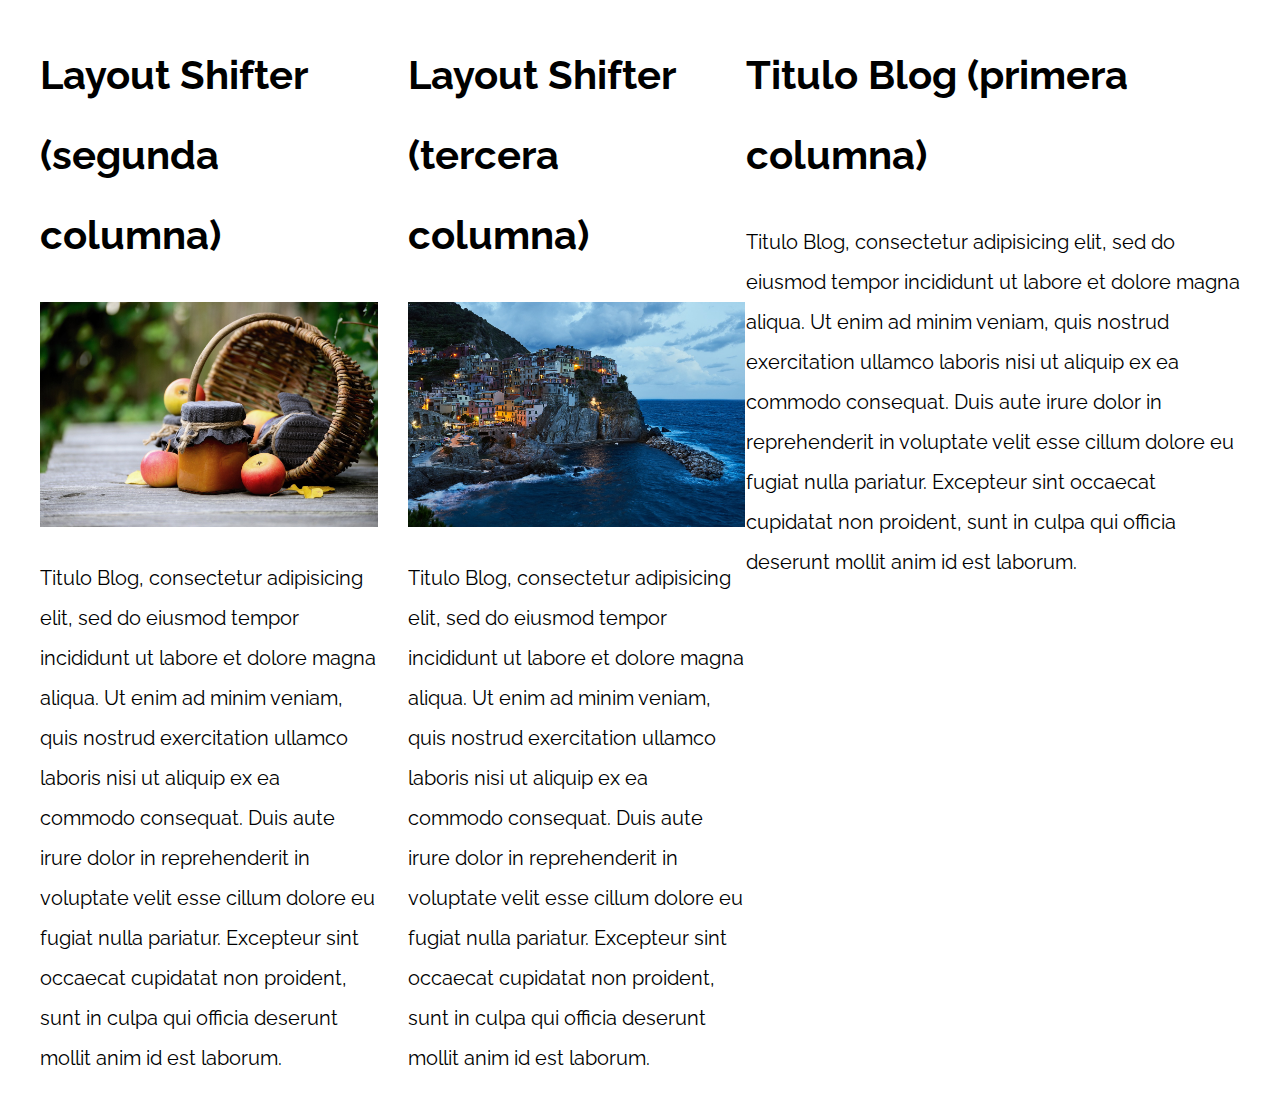
<file: 11-layout_shifter_css_grid/index.html>
<!DOCTYPE html>
<html>

<head>
    <meta charset="utf-8">
    <title>Patrones Responsive Web Design</title>
    <link rel="stylesheet" href="https://necolas.github.io/normalize.css/8.0.1/normalize.css">
    <link href="https://fonts.googleapis.com/css?family=Raleway:400,700,900" rel="stylesheet">
    <link rel="stylesheet" href="css/styles.css">
    <meta name="viewport" content="width=device-width, initial-scale=1">
</head>

<body>

    <div class="contenedor layout">
        <aside class="sidebar">
            <h1>Titulo Blog (primera columna)</h1>
            <p>
                Titulo Blog, consectetur adipisicing elit, sed do eiusmod tempor incididunt ut labore et dolore magna aliqua. Ut enim ad minim veniam, quis nostrud exercitation ullamco laboris nisi ut aliquip ex ea commodo consequat. Duis aute irure dolor in reprehenderit
                in voluptate velit esse cillum dolore eu fugiat nulla pariatur. Excepteur sint occaecat cupidatat non proident, sunt in culpa qui officia deserunt mollit anim id est laborum.
            </p>
        </aside>

        <main class="contenido">
            <article class="entrada-blog">
                <h1>Layout Shifter (segunda columna)</h1>
                <img src="img/imagen1.jpg">
                <p>
                    Titulo Blog, consectetur adipisicing elit, sed do eiusmod tempor incididunt ut labore et dolore magna aliqua. Ut enim ad minim veniam, quis nostrud exercitation ullamco laboris nisi ut aliquip ex ea commodo consequat. Duis aute irure dolor in reprehenderit
                    in voluptate velit esse cillum dolore eu fugiat nulla pariatur. Excepteur sint occaecat cupidatat non proident, sunt in culpa qui officia deserunt mollit anim id est laborum.
                </p>
            </article>

            <article class="entrada-blog">
                <h1>Layout Shifter (tercera columna)</h1>
                <img src="img/imagen2.jpg">
                <p>
                    Titulo Blog, consectetur adipisicing elit, sed do eiusmod tempor incididunt ut labore et dolore magna aliqua. Ut enim ad minim veniam, quis nostrud exercitation ullamco laboris nisi ut aliquip ex ea commodo consequat. Duis aute irure dolor in reprehenderit
                    in voluptate velit esse cillum dolore eu fugiat nulla pariatur. Excepteur sint occaecat cupidatat non proident, sunt in culpa qui officia deserunt mollit anim id est laborum.
                </p>
            </article>
        </main>
    </div>

</body>

</html>
</file>
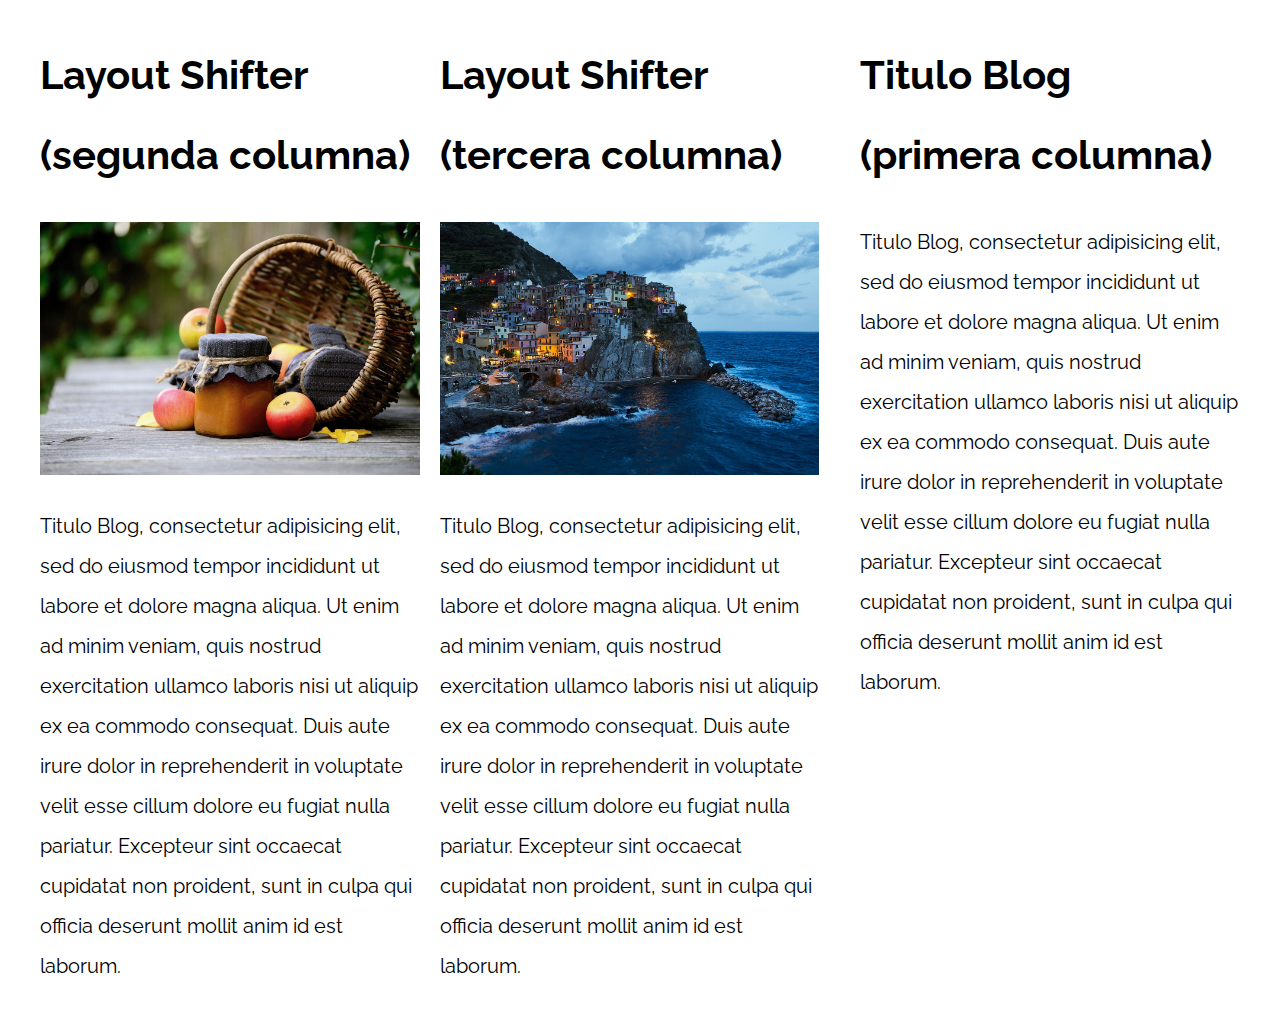
<file: 12-layout_shifter_flexbox/index.html>
<!DOCTYPE html>
<html>

<head>
    <meta charset="utf-8">
    <title>Patrones Responsive Web Design</title>
    <link rel="stylesheet" href="https://necolas.github.io/normalize.css/8.0.1/normalize.css">
    <link href="https://fonts.googleapis.com/css?family=Raleway:400,700,900" rel="stylesheet">
    <link rel="stylesheet" href="css/styles.css">
    <meta name="viewport" content="width=device-width, initial-scale=1">
</head>

<body>

    <div class="contenedor layout_shiter">
        <aside class="sidebar">
            <h1>Titulo Blog (primera columna)</h1>
            <p>
                Titulo Blog, consectetur adipisicing elit, sed do eiusmod tempor incididunt ut labore et dolore magna aliqua. Ut enim ad minim veniam, quis nostrud exercitation ullamco laboris nisi ut aliquip ex ea commodo consequat. Duis aute irure dolor in reprehenderit
                in voluptate velit esse cillum dolore eu fugiat nulla pariatur. Excepteur sint occaecat cupidatat non proident, sunt in culpa qui officia deserunt mollit anim id est laborum.
            </p>
        </aside>

        <main class="contenido-principal">
            <article class="entrada-blog">
                <h1>Layout Shifter (segunda columna)</h1>
                <img src="img/imagen1.jpg">
                <p>
                    Titulo Blog, consectetur adipisicing elit, sed do eiusmod tempor incididunt ut labore et dolore magna aliqua. Ut enim ad minim veniam, quis nostrud exercitation ullamco laboris nisi ut aliquip ex ea commodo consequat. Duis aute irure dolor in reprehenderit
                    in voluptate velit esse cillum dolore eu fugiat nulla pariatur. Excepteur sint occaecat cupidatat non proident, sunt in culpa qui officia deserunt mollit anim id est laborum.
                </p>
            </article>

            <article class="entrada-blog">
                <h1>Layout Shifter (tercera columna)</h1>
                <img src="img/imagen2.jpg">
                <p>
                    Titulo Blog, consectetur adipisicing elit, sed do eiusmod tempor incididunt ut labore et dolore magna aliqua. Ut enim ad minim veniam, quis nostrud exercitation ullamco laboris nisi ut aliquip ex ea commodo consequat. Duis aute irure dolor in reprehenderit
                    in voluptate velit esse cillum dolore eu fugiat nulla pariatur. Excepteur sint occaecat cupidatat non proident, sunt in culpa qui officia deserunt mollit anim id est laborum.
                </p>
            </article>
        </main>
    </div>

</body>

</html>
</file>
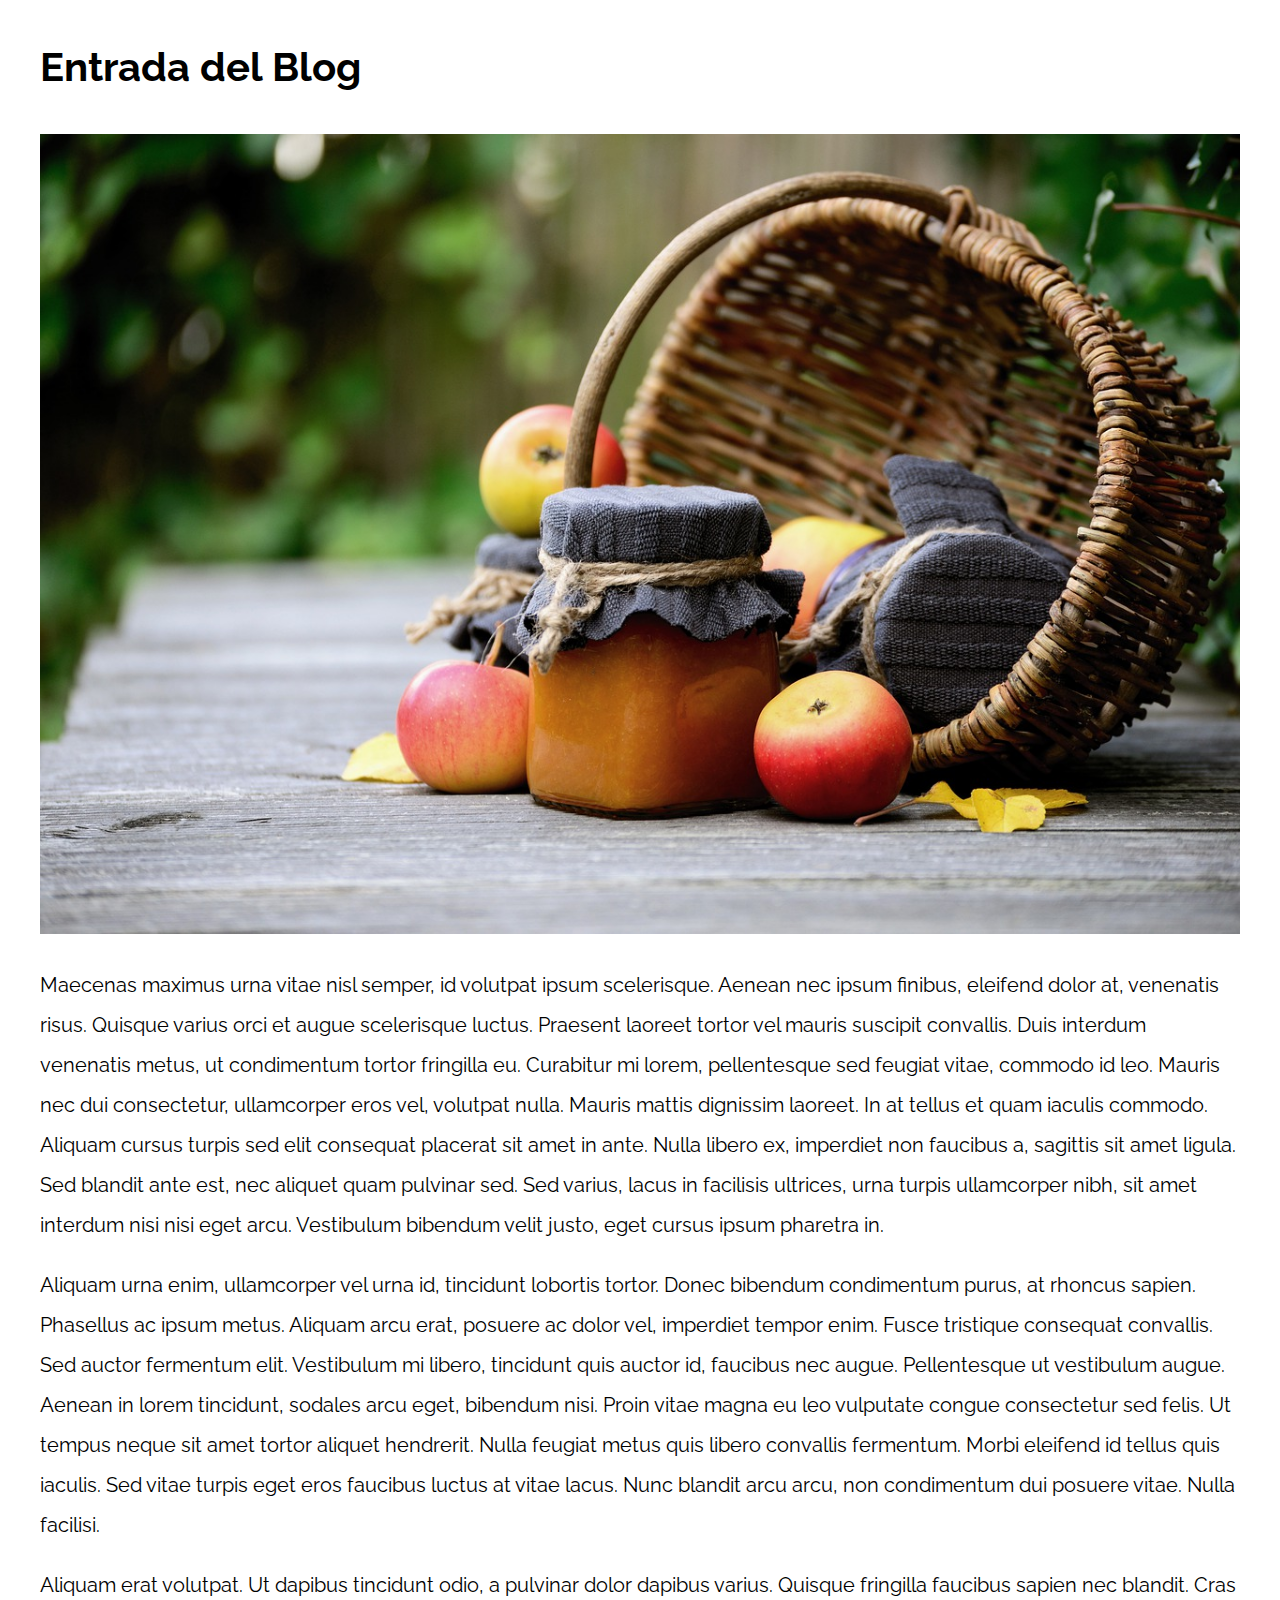
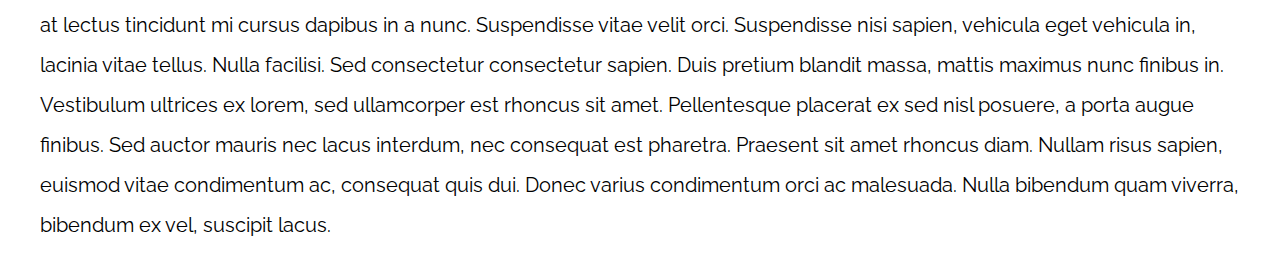
<file: 13-mostly_fluid/index.html>
<!DOCTYPE html>
<html>

<head>
    <meta charset="utf-8">
    <title>Patrones Responsive Web Design</title>
    <link rel="stylesheet" href="https://necolas.github.io/normalize.css/8.0.1/normalize.css">
    <link href="https://fonts.googleapis.com/css?family=Raleway:400,700,900" rel="stylesheet">
    <link rel="stylesheet" href="css/styles.css">
    <meta name="viewport" content="width=device-width, initial-scale=1">
</head>

<body>

    <div class="contenedor">
        <article class="entrada-blog">
            <h1>Entrada del Blog</h1>
            <img src="img/imagen1.jpg">

            <p>Maecenas maximus urna vitae nisl semper, id volutpat ipsum scelerisque. Aenean nec ipsum finibus, eleifend dolor at, venenatis risus. Quisque varius orci et augue scelerisque luctus. Praesent laoreet tortor vel mauris suscipit convallis. Duis
                interdum venenatis metus, ut condimentum tortor fringilla eu. Curabitur mi lorem, pellentesque sed feugiat vitae, commodo id leo. Mauris nec dui consectetur, ullamcorper eros vel, volutpat nulla. Mauris mattis dignissim laoreet. In at
                tellus et quam iaculis commodo. Aliquam cursus turpis sed elit consequat placerat sit amet in ante. Nulla libero ex, imperdiet non faucibus a, sagittis sit amet ligula. Sed blandit ante est, nec aliquet quam pulvinar sed. Sed varius, lacus
                in facilisis ultrices, urna turpis ullamcorper nibh, sit amet interdum nisi nisi eget arcu. Vestibulum bibendum velit justo, eget cursus ipsum pharetra in.</p>

            <p>Aliquam urna enim, ullamcorper vel urna id, tincidunt lobortis tortor. Donec bibendum condimentum purus, at rhoncus sapien. Phasellus ac ipsum metus. Aliquam arcu erat, posuere ac dolor vel, imperdiet tempor enim. Fusce tristique consequat
                convallis. Sed auctor fermentum elit. Vestibulum mi libero, tincidunt quis auctor id, faucibus nec augue. Pellentesque ut vestibulum augue. Aenean in lorem tincidunt, sodales arcu eget, bibendum nisi. Proin vitae magna eu leo vulputate
                congue consectetur sed felis. Ut tempus neque sit amet tortor aliquet hendrerit. Nulla feugiat metus quis libero convallis fermentum. Morbi eleifend id tellus quis iaculis. Sed vitae turpis eget eros faucibus luctus at vitae lacus. Nunc
                blandit arcu arcu, non condimentum dui posuere vitae. Nulla facilisi.</p>

            <p>Aliquam erat volutpat. Ut dapibus tincidunt odio, a pulvinar dolor dapibus varius. Quisque fringilla faucibus sapien nec blandit. Cras at lectus tincidunt mi cursus dapibus in a nunc. Suspendisse vitae velit orci. Suspendisse nisi sapien,
                vehicula eget vehicula in, lacinia vitae tellus. Nulla facilisi. Sed consectetur consectetur sapien. Duis pretium blandit massa, mattis maximus nunc finibus in. Vestibulum ultrices ex lorem, sed ullamcorper est rhoncus sit amet. Pellentesque
                placerat ex sed nisl posuere, a porta augue finibus. Sed auctor mauris nec lacus interdum, nec consequat est pharetra. Praesent sit amet rhoncus diam. Nullam risus sapien, euismod vitae condimentum ac, consequat quis dui. Donec varius
                condimentum orci ac malesuada. Nulla bibendum quam viverra, bibendum ex vel, suscipit lacus.</p>
        </article>

    </div>

</body>

</html>
</file>
<file: 01-2columnas_iguales_css_grid/css/styles.css>
html {
    box-sizing: border-box;
    font-size: 62.5%;
}

*,
*:before,
*:after {
    box-sizing: inherit;
}

body {
    font-family: 'Raleway', sans-serif;
    font-size: 1.6rem;
}

img {
    max-width: 100%;
}

h1 {
    font-size: 4rem;
}

.contenedor {
    max-width: 1200px;
    width: 95%;
    margin: 0 auto;
}

.entrada-blog a {
    display: inline-block;
    background-color: #2196F3;
    color: white;
    padding: 10px 20px;
    text-decoration: none;
    font-weight: bold;
    text-transform: uppercase;
}

/** CODIGO AQUI **/

@media (min-width:768px){

.dos-columnas
{
    display: grid;
    /* grid-template-columns: 50% 50%;
    grid-template-columns: repeat(2,50%); */
    grid-template-columns: repeat(2,1fr);
    column-gap: 1rem;
}

}
</file>
<file: 02-2columnas_iguales_flexbox/css/styles.css>
html {
    box-sizing: border-box;
    font-size: 62.5%;
}

*,
*:before,
*:after {
    box-sizing: inherit;
}

body {
    font-family: 'Raleway', sans-serif;
    font-size: 1.6rem;
}

img {
    max-width: 100%;
}

h1 {
    font-size: 4rem;
}

.contenedor {
    max-width: 1200px;
    width: 95%;
    margin: 0 auto;
}

.entrada-blog a {
    display: inline-block;
    background-color: #2196F3;
    color: white;
    padding: 10px 20px;
    text-decoration: none;
    font-weight: bold;
    text-transform: uppercase;
}

/** CODIGO AQUI **/

@media (min-width:768px){
.dos-columnas
{
    display: flex;
    justify-content: space-between;
    gap: 2rem;
}
}
</file>
<file: 03-3columnas_iguales_css_grid/css/styles.css>
html {
    box-sizing: border-box;
    font-size: 62.5%;
}

*,
*:before,
*:after {
    box-sizing: inherit;
}

body {
    font-family: 'Raleway', sans-serif;
    font-size: 1.6rem;
}

img {
    max-width: 100%;
}

h1 {
    font-size: 4rem;
}

.contenedor {
    max-width: 1200px;
    width: 95%;
    margin: 0 auto;
}

.entrada-blog a {
    display: inline-block;
    background-color: #2196F3;
    color: white;
    padding: 10px 20px;
    text-decoration: none;
    font-weight: bold;
    text-transform: uppercase;
}

/** CODIGO AQUI **/
@media (min-width:768px){
.tres-columnas
{
    display: grid;
    grid-template-columns: repeat(3,1fr);
    column-gap: 2rem;
}
}
</file>
<file: 04-3columnas_iguales_flexbox/css/styles.css>
html {
    box-sizing: border-box;
    font-size: 62.5%;
}

*,
*:before,
*:after {
    box-sizing: inherit;
}

body {
    font-family: 'Raleway', sans-serif;
    font-size: 1.6rem;
}

img {
    max-width: 100%;
}

h1 {
    font-size: 4rem;
}

.contenedor {
    max-width: 1200px;
    width: 95%;
    margin: 0 auto;
}

.entrada-blog a {
    display: inline-block;
    background-color: #2196F3;
    color: white;
    padding: 10px 20px;
    text-decoration: none;
    font-weight: bold;
    text-transform: uppercase;
}

/** CODIGO AQUI **/

@media (min-width:768px){
.tres-columnas
{
    display: flex;
    gap: 2rem;
}
}
</file>
<file: 05-3columnas_css_grid/css/styles.css>
html {
    box-sizing: border-box;
    font-size: 62.5%;
}

*,
*:before,
*:after {
    box-sizing: inherit;
}

body {
    font-family: 'Raleway', sans-serif;
    font-size: 1.6rem;
    line-height: 2;
}

img {
    max-width: 100%;
}

h1 {
    font-size: 4rem;
}

h2 {
    font-size: 3.2rem;
}

.contenedor {
    max-width: 1200px;
    width: 95%;
    margin: 0 auto;
}

p {
    font-size: 2rem;
}

.entrada-blog a {
    display: inline-block;
    background-color: #2196F3;
    color: white;
    padding: 10px 20px;
    text-decoration: none;
    font-weight: bold;
    text-transform: uppercase;
}


/** CODIGO AQUI **/

@media (min-width:768px){
.contenedor-grid
{
    display: grid;
    grid-template-areas: "izquierda centro derecha";
    grid-template-columns:1fr 1fr 1fr ;
    column-gap: 2rem;
    grid-auto-flow: column;
}


.contenido-principal
{
    /* grid-column: 2/3; */
    grid-area: centro;
}

.sidebar-1
{
    /* grid-column: 1/2; */
    grid-area: izquierda;
}
}
</file>
<file: 06-3columnas_flexbox/css/styles.css>
html {
    box-sizing: border-box;
    font-size: 62.5%;
}

*,
*:before,
*:after {
    box-sizing: inherit;
}

body {
    font-family: 'Raleway', sans-serif;
    font-size: 1.6rem;
    line-height: 2;
}

img {
    max-width: 100%;
}

h1 {
    font-size: 4rem;
}

h2 {
    font-size: 3.2rem;
}

p {
    font-size: 2rem;
}

.contenedor {
    max-width: 1200px;
    width: 95%;
    margin: 0 auto;
}

.entrada-blog a {
    display: inline-block;
    background-color: #2196F3;
    color: white;
    padding: 10px 20px;
    text-decoration: none;
    font-weight: bold;
    text-transform: uppercase;
}

/** CODIGO AQUI **/

@media (min-width:768px){
.contenedor-flex
{
display: flex;
justify-content: space-between;
}

.contenido-principal
{
    flex-basis: calc(20%-1rem);
}

.sidebar
{
    flex-basis: calc(20%-1rem);
}

.sidebar-1
{
    order: -1;
}
}
</file>
<file: 07-column_drop_css_grid/css/styles.css>
html {
    box-sizing: border-box;
    font-size: 62.5%;
}

*,
*:before,
*:after {
    box-sizing: inherit;
}

body {
    font-family: 'Raleway', sans-serif;
    font-size: 1.6rem;
    line-height: 2;
}

img {
    max-width: 100%;
}

h1 {
    font-size: 4rem;
}

h2 {
    font-size: 3.2rem;
}

p {
    font-size: 2rem;
}

.contenedor {
    max-width: 1200px;
    width: 95%;
    margin: 0 auto;
}

.entrada-blog a {
    display: inline-block;
    background-color: #2196F3;
    color: white;
    padding: 10px 20px;
    text-decoration: none;
    font-weight: bold;
    text-transform: uppercase;
}



/** CODIGO AQUI **/



@media (min-width:480px){
    .column-drop-css
    {
        display: grid;
        grid-template-columns: repeat(2,1fr);
        gap: 2rem;
    }
    .primer-sidebar
    {
        grid-column: 1/3;
        grid-row: 2/3;
    }
    .segundo-sidebar
    {
        grid-column: 2/3;
        grid-row: 1/3;
    }
}



@media (min-width:768px){
    .column-drop-css
    {
        grid-template-columns: repeat(3,1fr);
    }

    .primer-sidebar
    {
        grid-row: unset;
        grid-column: 2/3;
    }
    .segundo-sidebar
    {
        grid-column: 3/4;
        grid-row: unset;
    }

}
</file>
<file: 08-column_drop_flexbox/css/styles.css>
html {
    box-sizing: border-box;
    font-size: 62.5%;
}

*,
*:before,
*:after {
    box-sizing: inherit;
}

body {
    font-family: 'Raleway', sans-serif;
    font-size: 1.6rem;
    line-height: 2;
}

img {
    max-width: 100%;
}

h1 {
    font-size: 4rem;
}

h2 {
    font-size: 3.2rem;
}

p {
    font-size: 2rem;
}

.contenedor {
    max-width: 1200px;
    width: 95%;
    margin: 0 auto;
}

.entrada-blog a {
    display: inline-block;
    background-color: #2196F3;
    color: white;
    padding: 10px 20px;
    text-decoration: none;
    font-weight: bold;
    text-transform: uppercase;
}

/** CODIGO AQUI **/

@media (min-width:480px){

.column-drop-flex
{
    display: flex;
    justify-content: space-between;
}
.contenido-principal
{
    flex-basis: calc(50% -1rem);
}

}
 
@media (min-width:768px){


}
</file>
<file: 09-con_sidebar_css_grid/css/styles.css>
html {
    box-sizing: border-box;
    font-size: 62.5%;
}

*,
*:before,
*:after {
    box-sizing: inherit;
}

body {
    font-family: 'Raleway', sans-serif;
    font-size: 1.6rem;
    line-height: 2;
}

img {
    max-width: 100%;
}

h1 {
    font-size: 4rem;
}

h2 {
    font-size: 3.2rem;
}

p {
    font-size: 2rem;
}

.contenedor {
    max-width: 1200px;
    width: 95%;
    margin: 0 auto;
}

.entrada-blog a {
    display: inline-block;
    background-color: #2196F3;
    color: white;
    padding: 10px 20px;
    text-decoration: none;
    font-weight: bold;
    text-transform: uppercase;
}

/** CODIGO AQUI **/

@media (min-width:768px){
.con-sidebar
{
    display: grid;
    grid-template-columns: 3fr 1fr;
    column-gap: 4rem;
       grid-auto-flow: column;
}

aside{
    grid-column: 1/2;
    /* grid-row: 1/2; */

}


}
</file>
<file: 11-layout_shifter_css_grid/css/styles.css>
html {
    box-sizing: border-box;
    font-size: 62.5%;
}

*,
*:before,
*:after {
    box-sizing: inherit;
}

body {
    font-family: 'Raleway', sans-serif;
    font-size: 1.6rem;
    line-height: 2;
}

img {
    max-width: 100%;
}

h1 {
    font-size: 4rem;
}

h2 {
    font-size: 3.2rem;
}

p {
    font-size: 2rem;
}

.contenedor {
    max-width: 1200px;
    width: 95%;
    margin: 0 auto;
}

.entrada-blog a {
    display: inline-block;
    background-color: #2196F3;
    color: white;
    padding: 10px 20px;
    text-decoration: none;
    font-weight: bold;
    text-transform: uppercase;
}


/** CODIGO AQUI **/

@media (min-width:768px){
.layout
{
    grid-auto-flow: column;
    display: grid;
    grid-template-areas: "contenido                                           inferior";
    
}

.sidebar
{
    grid-area: inferior;
}
.contenido
{
    grid-area: contenido;
    display: grid;
    grid-template-areas: "entrada1 entrada2";
    grid-template-columns: repeat(2,1fr);
    column-gap: 3rem;
}
}
     

@media(min-width:992px)
{
    .layout
    {
        /* el display grid se hereda */
        grid-template-areas: "contenido sidebar";
    }

    .sidebar
    {
        grid-area:sidebar ;
    }
    .contenido
{
    grid-area: contenido;
    grid-template-areas: "entrada1                                            entrada2";
    grid-template-columns: unset;
}
}
</file>
<file: 12-layout_shifter_flexbox/css/styles.css>
html {
    box-sizing: border-box;
    font-size: 62.5%;
}

*,
*:before,
*:after {
    box-sizing: inherit;
}

body {
    font-family: 'Raleway', sans-serif;
    font-size: 1.6rem;
    line-height: 2;
}

img {
    max-width: 100%;
}

h1 {
    font-size: 4rem;
}

h2 {
    font-size: 3.2rem;
}

p {
    font-size: 2rem;
}

.contenedor {
    max-width: 1200px;
    width: 95%;
    margin: 0 auto;
}

.entrada-blog a {
    display: inline-block;
    background-color: #2196F3;
    color: white;
    padding: 10px 20px;
    text-decoration: none;
    font-weight: bold;
    text-transform: uppercase;
}

/** CODIGO AQUI **/

@media (min-width:768px)
    {
        .layout_shiter
        {
          display: flex;  
          flex-direction: column-reverse;
        }
        .contenido-principal
        {
            display: flex;
            gap: 2rem;
        }
    }
     

    @media (min-width:992px){

        .layout_shiter
        {
            flex-direction: row;
            justify-content: space-between;
        }

        .contenido-principal
        {
            flex: 0 0 calc(66.6% - 2rem);
        }
        .sidebar
        {
            order: 2;
            flex: 0 0 calc(33.3% - 2rem);
        }


    }
</file>
<file: 13-mostly_fluid/css/styles.css>
html {
    box-sizing: border-box;
    font-size: 62.5%;
}

*,
*:before,
*:after {
    box-sizing: inherit;
}

body {
    font-family: 'Raleway', sans-serif;
    font-size: 1.6rem;
    line-height: 2;
}
h1 {
    font-size: 4rem;
}

h2 {
    font-size: 3.2rem;
}

p {
    font-size: 2rem;
}

.entrada-blog a {
    display: inline-block;
    background-color: #2196F3;
    color: white;
    padding: 10px 20px;
    text-decoration: none;
    font-weight: bold;
    text-transform: uppercase;
}

/** CODIGO AQUI **/

.contenedor
{
    max-width: 120rem;
width: 95%;
margin: 0 auto;
}

img
{max-width: 100%;}
</file>
